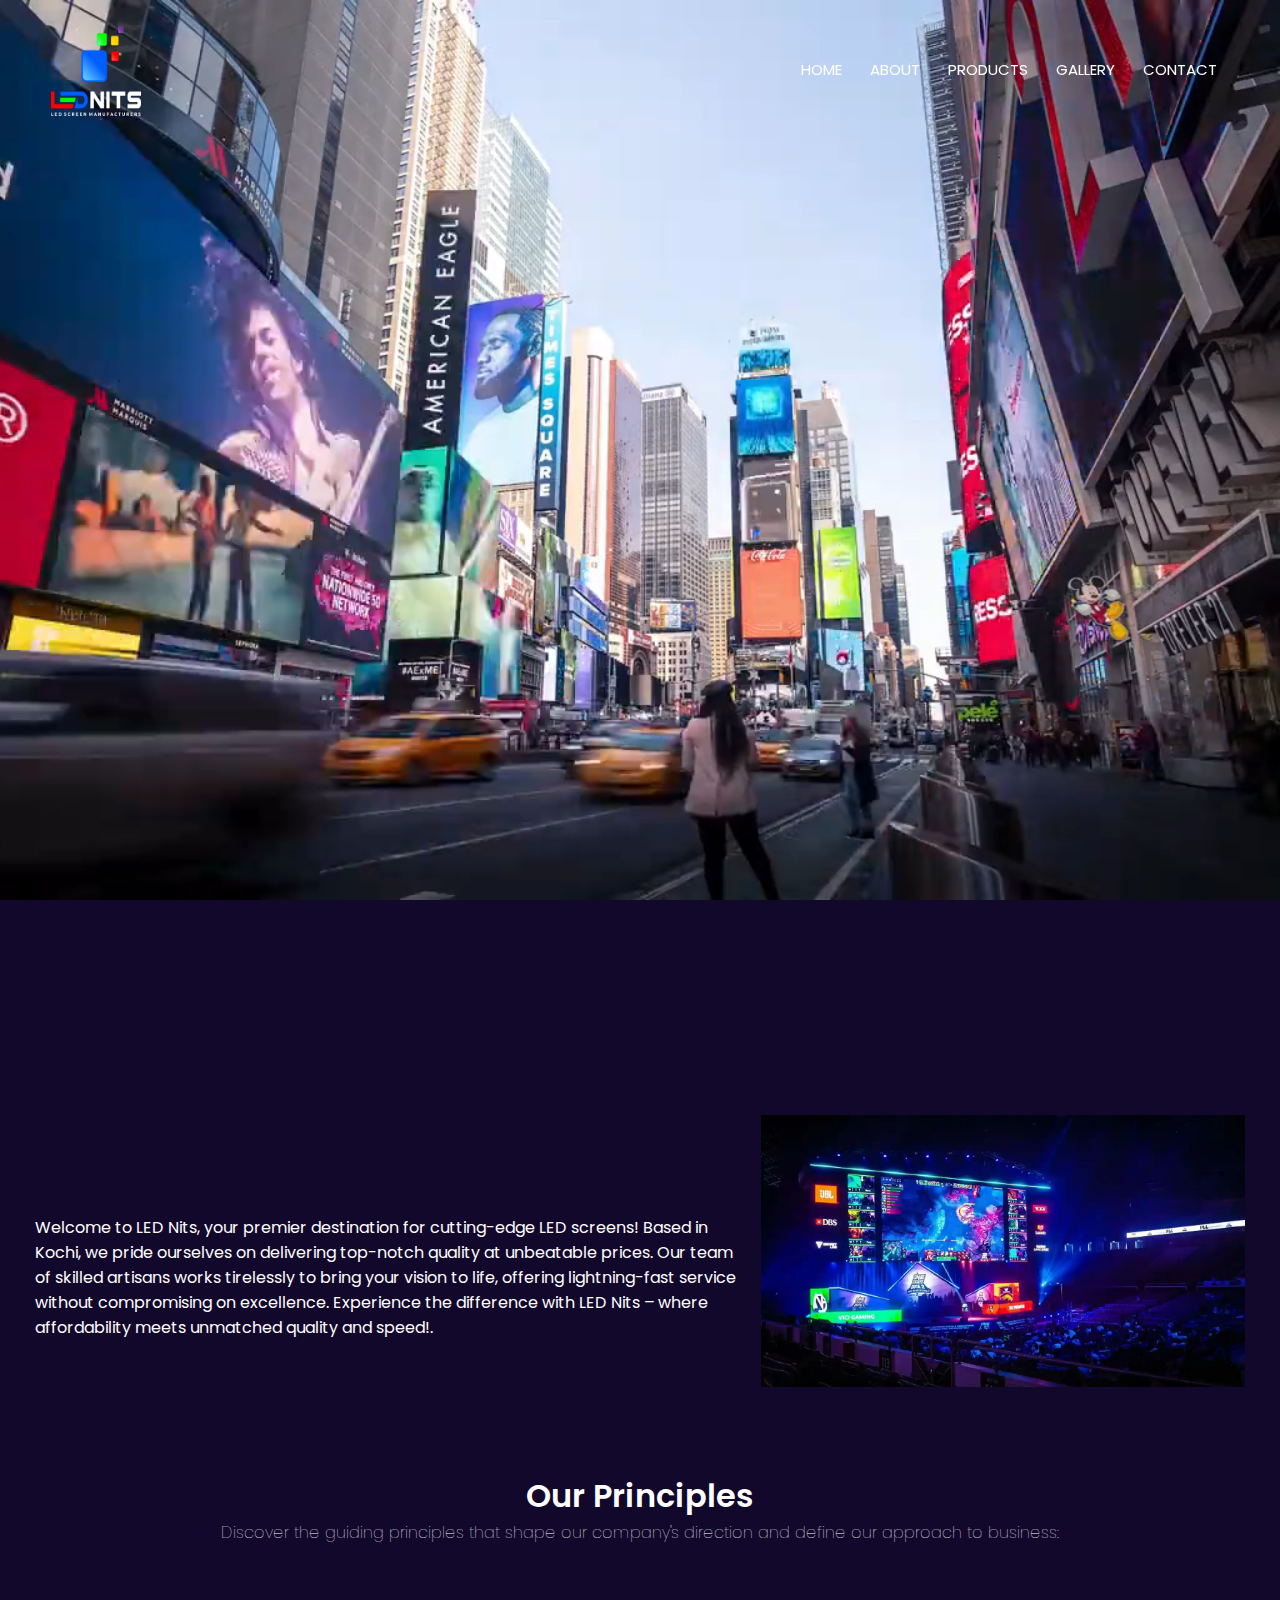
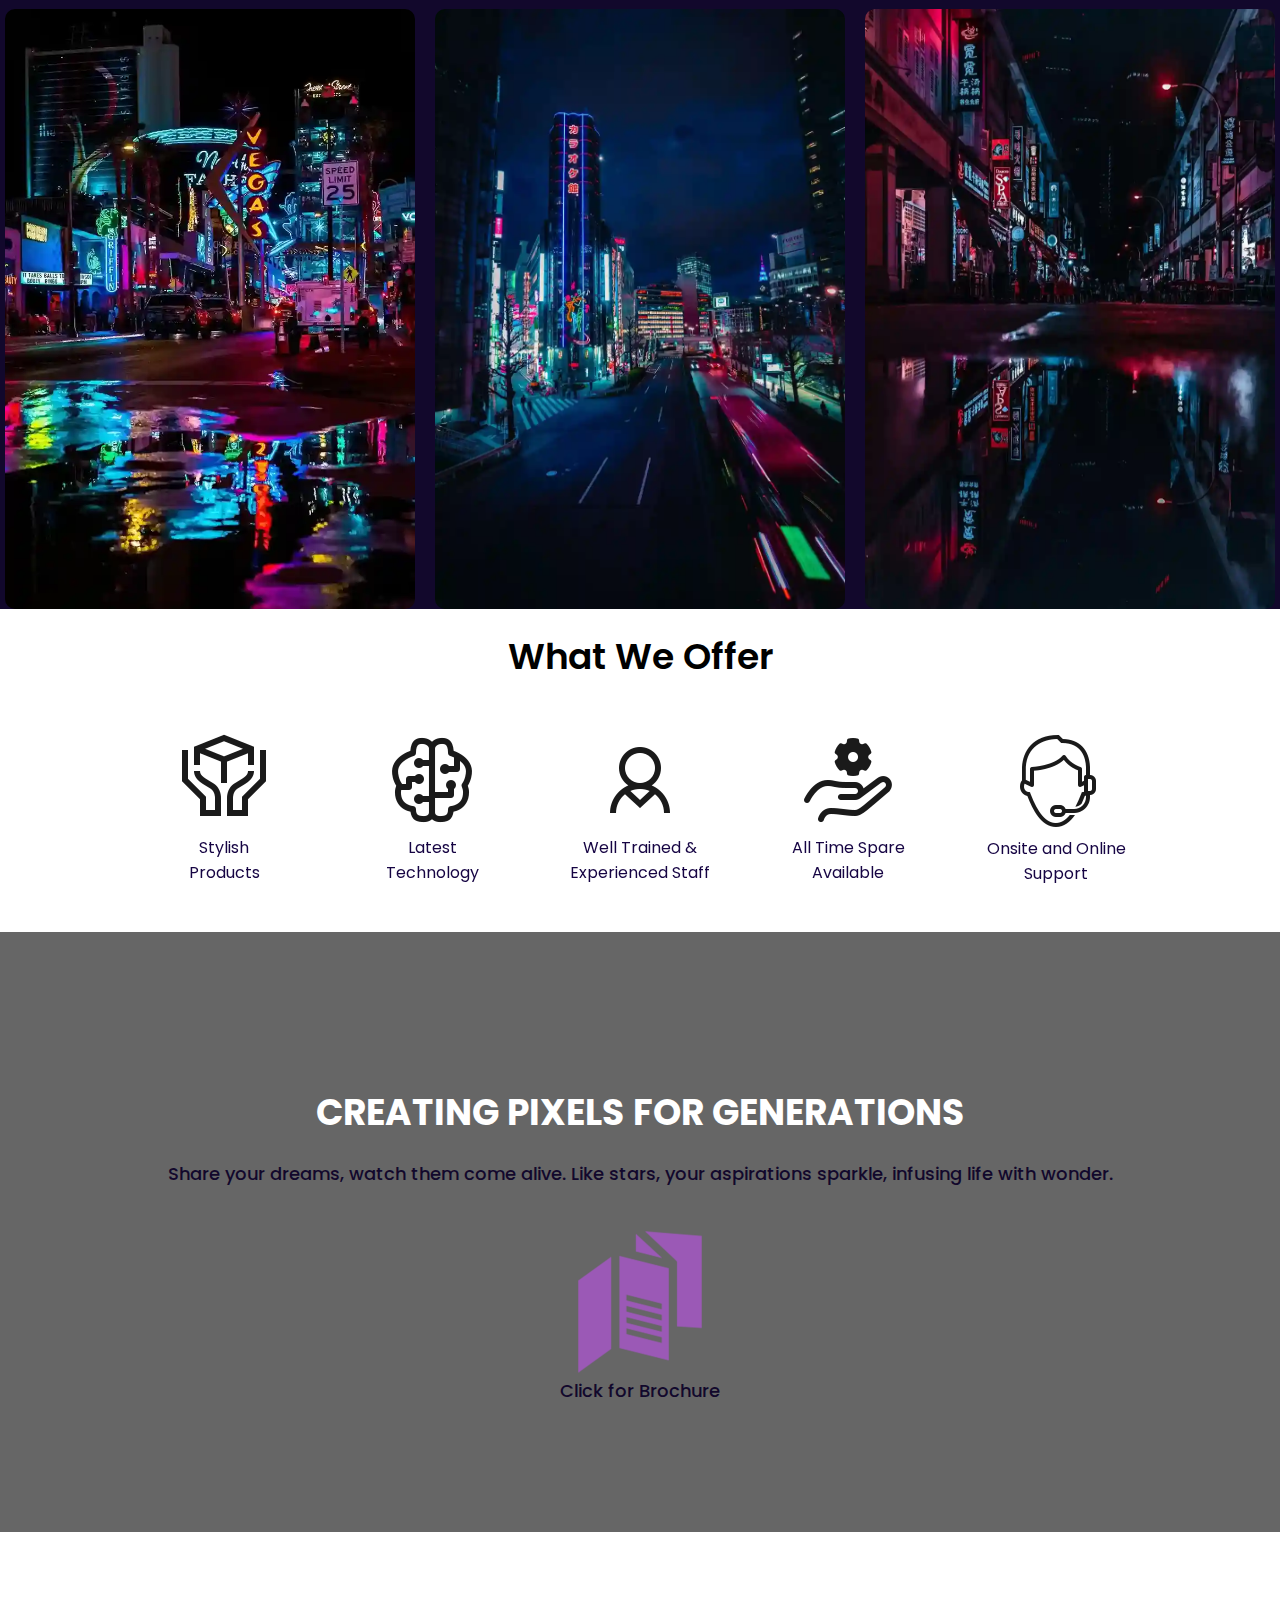
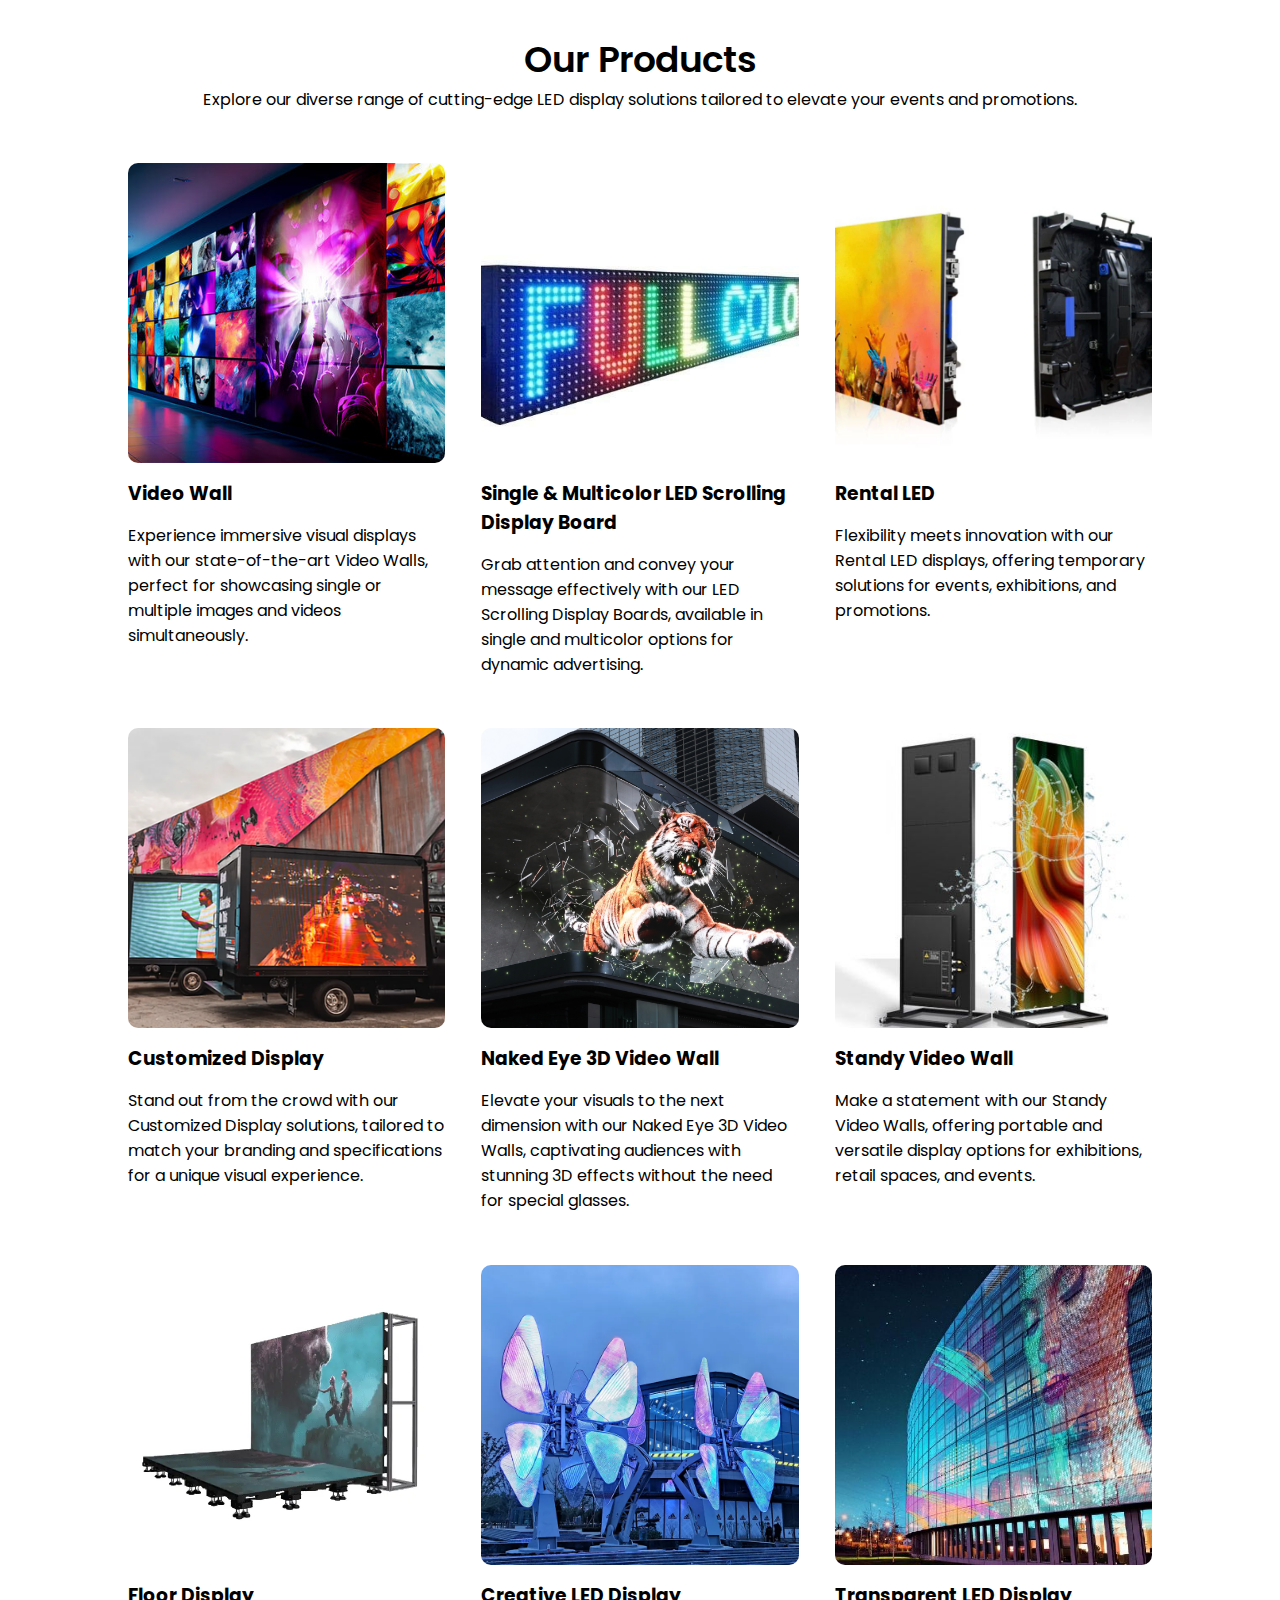
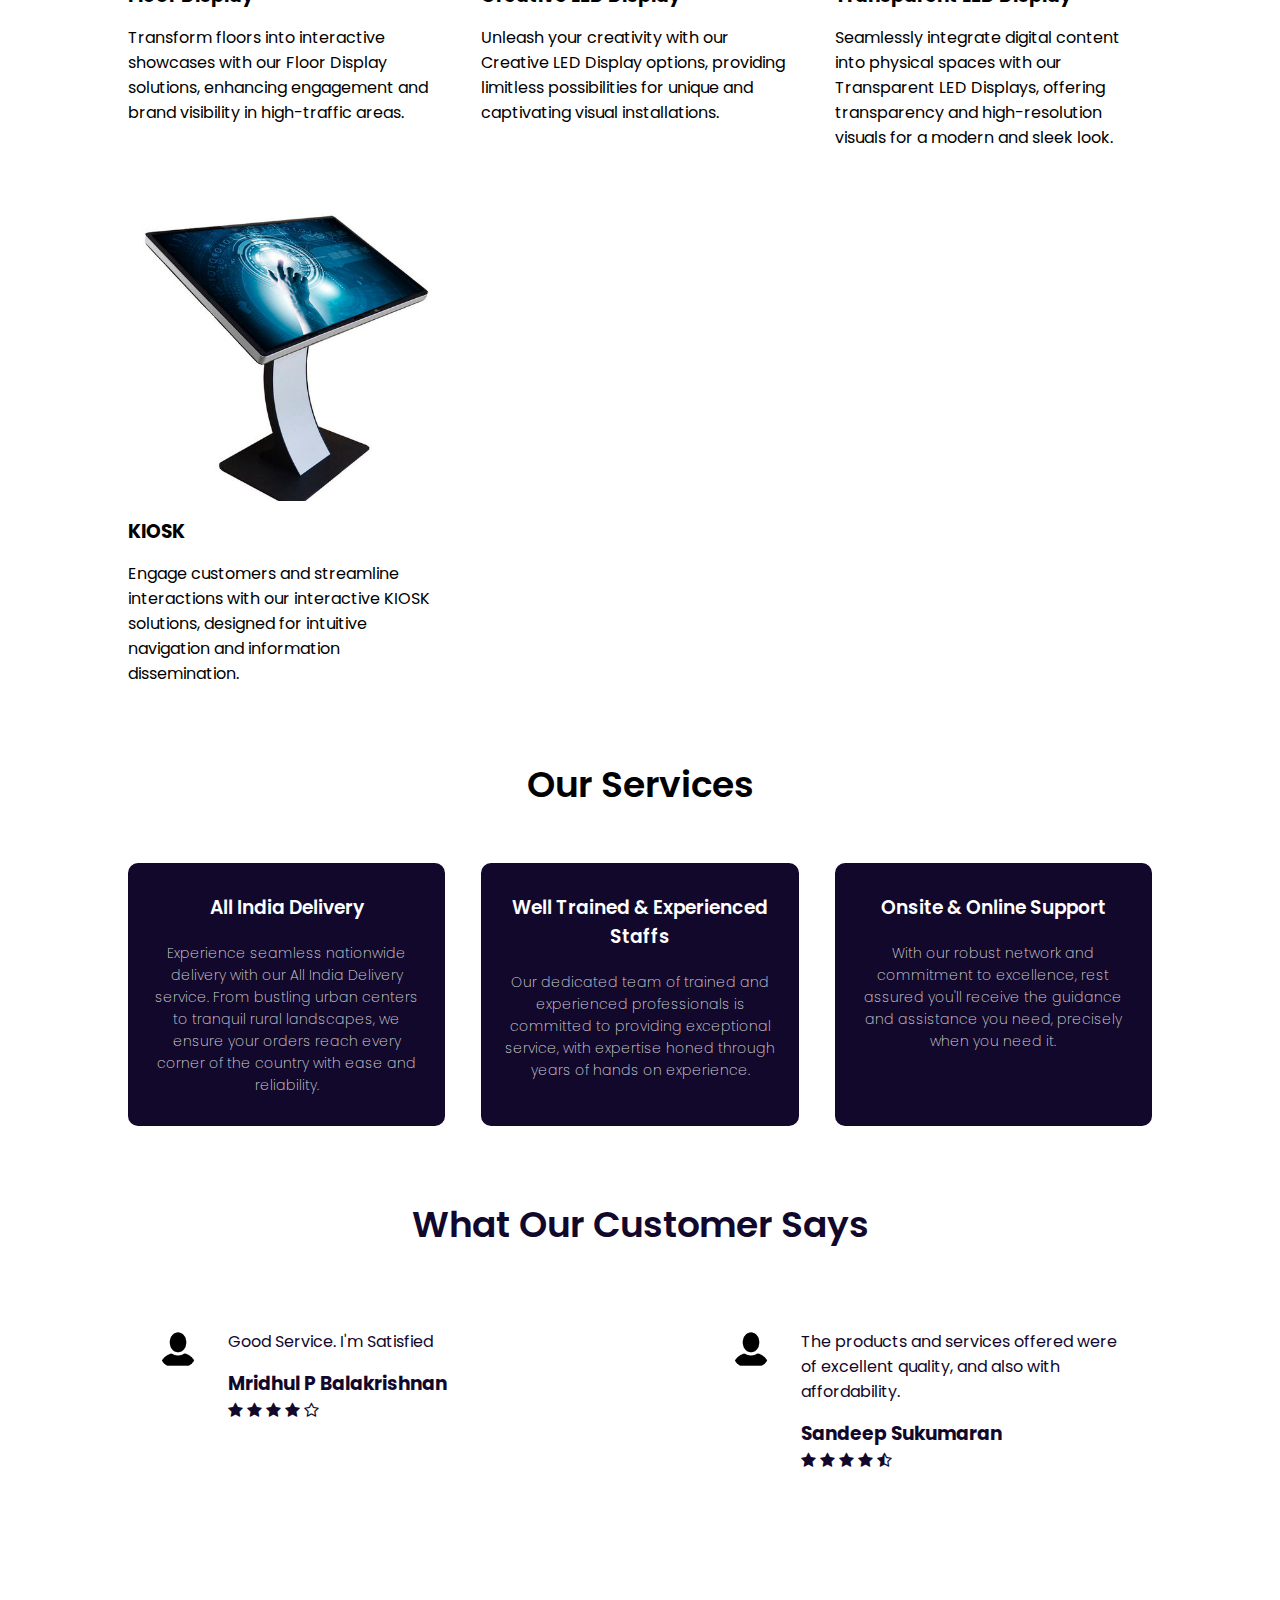
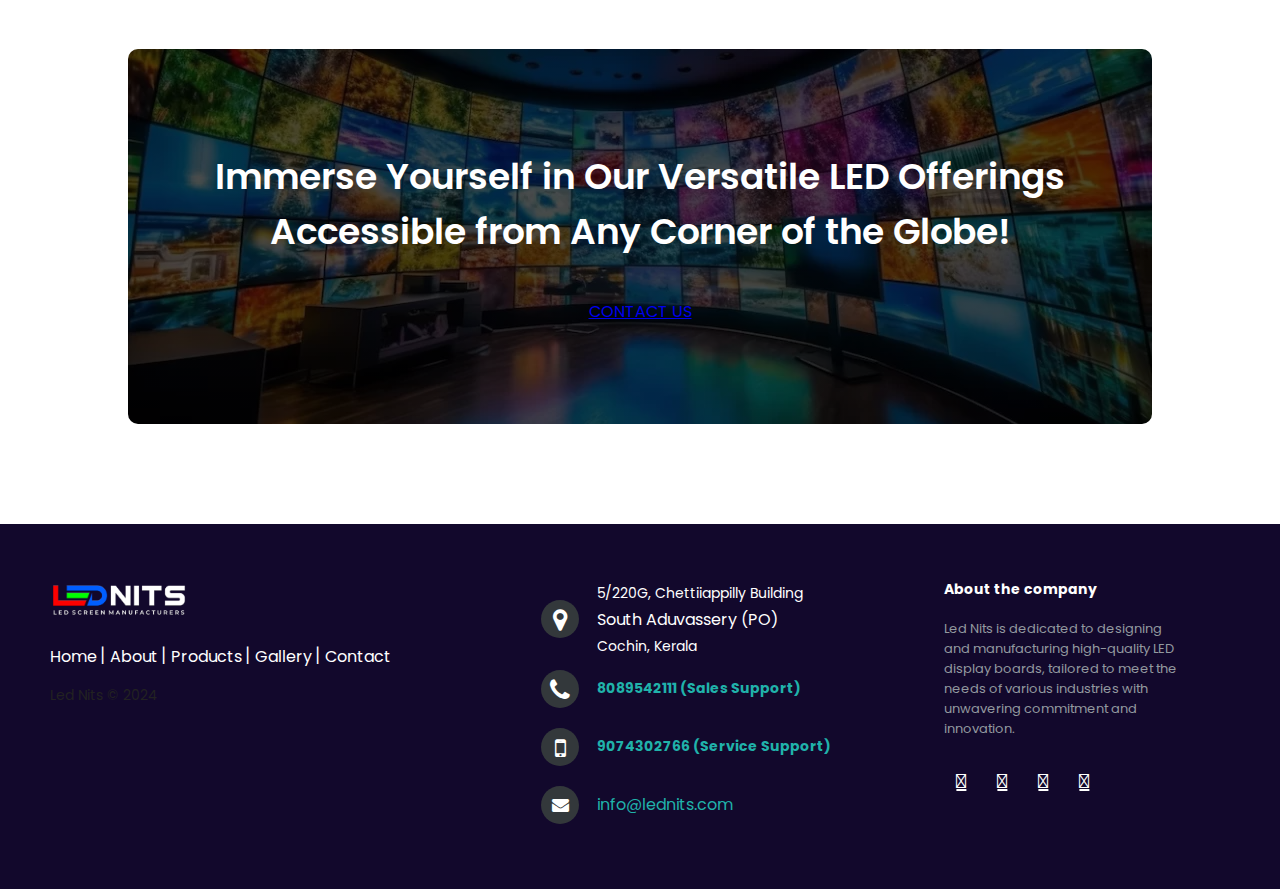
<file: index.html>
<html>
<head>
<meta name="viewport" content="width=device-width, initial-scale=1.0">
<title>Led Nits - Led Screen Manufacturers</title>
<link rel="apple-touch-icon" sizes="180x180" href="/apple-touch-icon.png">
<link rel="icon" type="image/png" sizes="32x32" href="/favicon-32x32.png">
<link rel="icon" type="image/png" sizes="16x16" href="/favicon-16x16.png">
<link rel="manifest" href="/site.webmanifest">
<link rel="stylesheet" href="style.css">
<link href="https://fonts.googleapis.com/css?family=Poppins:100,200,300,400,600,700&display=swap" rel="stylesheet">
<link rel="stylesheet" href="https://stackpath.bootstrapcdn.com/font-awesome/4.7.0/css/font-awesome.min.css"> 
<link rel="stylesheet" href="https://cdnjs.cloudflare.com/ajax/libs/font-awesome/5.15.3/css/all.min.css" integrity="sha512-iBBXm8fW90+nuLcSKlbmrPcLa0OT92xO1BIsZ+ywDWZCvqsWgccV3gFoRBv0z+8dLJgyAHIhR35VZc2oM/gI1w==" crossorigin="anonymous" referrerpolicy="no-referrer" />
</head>

<body>

    <a href='#' class="stt" title="scroll to top"></a>

    <div class="whatsapp-btn-container">
        <a class="whatsapp-btn" href="https://wa.me/918089542111"><i class="fab fa-whatsapp"></i></a>
        <span>Contact Us</span>
    </div>

    <section class="header">
        <video autoplay muted loop class="video-bg">
            <source src="video/Leddisplay.mp4" type="video/mp4">
            Your browser does not support the video tag.
        </video>
    
        <nav>
            <a href="index.html"><img src="images/lednits-logo.png"></a>
            <div class="nav-links" id="navLinks">  
                <i class="fa fa-close" onclick="hideMenu()"></i>
                <ul>
                    <li><a href="index.html">HOME</a></li>
                    <li><a href="about.html">ABOUT</a></li>
                    <li><a href="product.html">PRODUCTS</a></li>
                    <li><a href="blog.html">GALLERY</a></li>
                    <li><a href="contact.html">CONTACT</a></li>
                </ul>
            </div>
            <i class="fa fa-bars" onclick="showMenu()"></i>
        </nav>
    </section>    

    <div class="container-lednits">
        <div class="box-lednits">
            <div class="title-lednits">
                <span class="block-lednits"></span>
                <h1>Led Nits<span></span></h1>
            </div>
            <div class="des-lednits">
                <div class="block-lednits"></div>
                <p>LED SCREEN MANUFACTURERS</p>
            </div>
        </div>
    </div>
    
    <section class="container-section">
        <div class="content">
            <div class="text">
                <p>Welcome to LED Nits, your premier destination for cutting-edge LED screens! Based in Kochi, we pride ourselves on delivering top-notch quality at unbeatable prices. Our team of skilled artisans works tirelessly to bring your vision to life, offering lightning-fast service without compromising on excellence. Experience the difference with LED Nits – where affordability meets unmatched quality and speed!.</p>
            </div>
            <div class="image">
                <img src="images/ledstagescreen_1_11zon.webp" alt="Led Nits">
            </div>
        </div>
    </section>
    

<!---------- Principles ---------->

    <section class="principles">
        <h1 class="reveal-text">Our Principles</h1>
        <p>Discover the guiding principles that shape our company's direction and define our approach to business:</p>
            <div class="row">
                <div class="principles-col">
                    <img src="images/principle3_4_11zon.webp">
                    <div class="layer">
                        <h3>Mission</h3>
                        <p>Our mission is to deliver innovative LED display solutions that exceed customer expectations, empower creativity, and elevate experiences.</p>
                    </div>
                </div>
                <div class="principles-col">
                    <img src="images/principle1_2_11zon.webp">
                    <div class="layer">
                        <h3>Vision</h3>
                        <p>Our vision is to become the leading provider of cutting-edge LED display technology, inspiring awe and transforming spaces worldwide.</p>
                    </div>
                </div>
                <div class="principles-col">
                    <img src="images/principle2_3_11zon.webp">
                    <div class="layer">
                        <h3>Values</h3>
                        <p>At LED NITS, we uphold core values of excellence, integrity, collaboration, and sustainability. These values guide our actions and decisions, driving us to deliver exceptional quality, build trusted relationships, and contribute positively to our community. </p>
                    </div>
                </div>
            </div>
    </section>
    
<!---------- What we offer ----------->
    
    <section class="offerings">
        <h1>What We Offer</h1>
        <div id="all-offerings">
            <div class="offerings-box he">
                <img class="symbol" src="images/icons8-product-96.png">
                <span class="name">Stylish <br> Products</p>
            </div>
            <div class="offerings-box he">
              <img class="symbol" src="images/icons8-artificial-intelligence-96.png">
              <span class="name">Latest <br> Technology</p>
            </div>
            <div class="offerings-box he">
              <img class="symbol" src="images/icons8-person-96.png">
              <span class="name">Well Trained & Experienced Staff</p>
            </div>
            <div class="offerings-box he">
              <img class="symbol" src="images/icons8-service-96.png">
              <span class="name">All Time Spare Available</p>
            </div>
            <div class="offerings-box he">
              <img class="symbol" src="images/icons8-online-support-100.png">
              <span class="name">Onsite and Online Support </p>
            </div>
        </div>
    </section>

<!---------- Dream ---------->
    <div class="dream-section">
        <div class="row">
            <div class="col s12 m8 l6">
                <h2>CREATING PIXELS FOR GENERATIONS</h2>
                <p>Share your dreams, watch them come alive. Like stars, your aspirations sparkle, infusing life with wonder.</p>
                <div class="download-icon">
                    <a href="LedNits Led Screen Manufacturers.pdf" download>
                        <img src="images/pngegg.png" alt="Download PDF">
                    </a>
                </div>
                <p>Click for Brochure</p>
            </div>
        </div>
    </div> 
<!---------- Products ---------->
    
    <section class="pro">
        <h1>Our Products</h1>
        <p>Explore our diverse range of cutting-edge LED display solutions tailored to elevate your events and promotions.</p>
            <div class="row">
                <div class="pro-col">
                    <img src="images/videowall-lednits.jpg">
                    <h3>Video Wall</h3>
                    <p>Experience immersive visual displays with our state-of-the-art Video Walls, perfect for showcasing single or multiple images and videos simultaneously.</p>
                </div>
                <div class="pro-col">
                    <img src="images/led-scrolling-display-board.jpg">
                    <h3>Single & Multicolor LED Scrolling Display Board</h3>
                    <p>Grab attention and convey your message effectively with our LED Scrolling Display Boards, available in single and multicolor options for dynamic advertising.</p>
                </div>
                <div class="pro-col">
                    <img src="images/rental-lednits.webp">
                    <h3>Rental LED</h3>
                    <p>Flexibility meets innovation with our Rental LED displays, offering temporary solutions for events, exhibitions, and promotions.</p>
                </div>
                <div class="pro-col">
                    <img src="images/trucks-lednits.webp">
                    <h3>Customized Display</h3>
                    <p>Stand out from the crowd with our Customized Display solutions, tailored to match your branding and specifications for a unique visual experience.</p>
                </div>
                <div class="pro-col">
                    <img src="images/3dwall-lednits.png">
                    <h3>Naked Eye 3D Video Wall</h3>
                    <p>Elevate your visuals to the next dimension with our Naked Eye 3D Video Walls, captivating audiences with stunning 3D effects without the need for special glasses.</p>
                </div>
                <div class="pro-col">
                    <img src="images/standy-lednits.jpg">
                    <h3>Standy Video Wall</h3>
                    <p>Make a statement with our Standy Video Walls, offering portable and versatile display options for exhibitions, retail spaces, and events.</p>
                </div>
                <div class="pro-col">
                    <img src="images/floor-lednits.webp">
                    <h3>Floor Display</h3>
                    <p>Transform floors into interactive showcases with our Floor Display solutions, enhancing engagement and brand visibility in high-traffic areas.</p>
                </div>
                <div class="pro-col">
                    <img src="images/creative-butterfly-lednits.webp">
                    <h3>Creative LED Display</h3>
                    <p>Unleash your creativity with our Creative LED Display options, providing limitless possibilities for unique and captivating visual installations.</p>
                </div>
                <div class="pro-col">
                    <img src="images/transparent-lednits.jpeg">
                    <h3>Transparent LED Display</h3>
                    <p>Seamlessly integrate digital content into physical spaces with our Transparent LED Displays, offering transparency and high-resolution visuals for a modern and sleek look.</p>
                </div>
                <div class="pro-col">
                    <img src="images/kiosk-lednits.jpg">
                    <h3>KIOSK</h3>
                    <p>Engage customers and streamline interactions with our interactive KIOSK solutions, designed for intuitive navigation and information dissemination.</p>
                </div>
            </div>
    </section>

<!---------- What we offer ---------->

    <section class="offer">
        <h1>Our Services</h1>
        <div class="row">
            <div class="offer-col">
                <h3>All India Delivery</h3>
                <p>Experience seamless nationwide delivery with our All India Delivery service. From bustling urban centers to tranquil rural landscapes, we ensure your orders reach every corner of the country with ease and reliability.</p>
            </div>
            <div class="offer-col">
                <h3>Well Trained & Experienced Staffs</h3>
                <p>Our dedicated team of trained and experienced professionals is committed to providing exceptional service, with expertise honed through years of hands on experience.</p>
            </div>
            <div class="offer-col">
                <h3>Onsite & Online Support</h3>
                <p>With our robust network and commitment to excellence, rest assured you'll receive the guidance and assistance you need, precisely when you need it.</p>
            </div>
        </div>
    </section>

<!---------- testimonials ---------->
    
    <section class="testimonials">
        <h1>What Our Customer Says</h1>
            <div class="row">
                <div class="testimonial-col">
                    <img src="images/customer.png">
                    <div> 
                        <p>Good Service. I'm Satisfied</p>
                        <h3>Mridhul P Balakrishnan</h3>
                        <i class="fa fa-star"></i>
                        <i class="fa fa-star"></i>
                        <i class="fa fa-star"></i>
                        <i class="fa fa-star"></i>
                        <i class="fa fa-star-o"></i>
                    </div>
                </div>
                <div class="testimonial-col">
                    <img src="images/customer.png">
                    <div>
                        <p>The products and services offered were of excellent quality, and also with affordability.</p>
                        <h3>Sandeep Sukumaran</h3>
                        <i class="fa fa-star"></i>
                        <i class="fa fa-star"></i>
                        <i class="fa fa-star"></i>
                        <i class="fa fa-star"></i>
                        <i class="fa fa-star-half-o"></i>
                    </div>
                </div>
            </div>
    </section>
    
<!------ Call To Action ------>

<section class="cta">
       <h1>Immerse Yourself in Our Versatile LED Offerings<br>Accessible from Any Corner of the Globe!</h1>
        <a href="contact.html" class="hero-btn">CONTACT US</a>
</section>    
 
<!-------- footer ---------->  

<footer class="footer-distributed">

      <div class="footer-left">

        <!-- <h3>Led<span>Nits</span></h3> -->
        <img src="images/lednits-logo-footer.png" alt="Led Nits Logo">

        <p class="footer-links">
          <a href="#" class="link-1">Home</a>
          
          <a href="about.html">About</a>
        
          <a href="product.html">Products</a>
          
          <a href="blog.html">Gallery</a>
          
          <a href="contact.html">Contact</a>
        </p>

        <p class="footer-company-name">Led Nits © 2024</p>
      </div>

      <div class="footer-center">

        <div>
          <i class="fa fa-map-marker"></i>
          <p id="address"><span>5/220G, Chettiiappilly Building</span> South Aduvassery (PO)<span>Cochin, Kerala</span></p>
        </div>

        <div>
            <i class="fa fa-phone"></i>
            <a href="tel:+91 8089542111">8089542111 (Sales Support)</a>
          </div>
          <div>
            <i class="fa fa-mobile"></i>
            <a href="tel:+91 9074302766">9074302766 (Service Support)</a>
          </div>

        <div>
          <i class="fa fa-envelope"></i>
          <p><a href="mailto:info@lednits.com">info@lednits.com</a></p>
        </div>

      </div>

      <div class="footer-right">

        <p class="footer-company-about">
          <span>About the company</span>
          Led Nits is dedicated to designing and manufacturing high-quality LED display boards, tailored to meet the needs of various industries with unwavering commitment and innovation.
        </p>

        <div class="footer-icons">

          <a href="#"><i class="fab fa-facebook"></i></a>
          <a href="https://www.instagram.com/led_nits_?igsh=MW1kczVpdHB0bWxu" target="_blank"><i class="fab fa-instagram"></i></a>
          <a href="https://youtube.com/@Lednits?si=0FXkAQJYUTrZeLG0" target="_blank"><i class="fab fa-youtube"></i></a>
          <a href="#"><i class="fab fa-linkedin"></i></a>

        </div>

      </div>

    </footer>
  
  
<!----JavaScript for toggle menu---->
<script>
    var navLinks = document.getElementById("navLinks");

    function showMenu() {
        navLinks.style.right = "0";
    }

    function hideMenu() {
        navLinks.style.right = "-200px";
    }
    let sttBtn = document.querySelector('.stt');

    // Hide the scroll-to-top button initially
    sttBtn.style.display = 'none';
    
    // Show or hide the scroll-to-top button based on the scroll position
    window.addEventListener('scroll', function () {
        if (document.body.scrollTop > 20 || document.documentElement.scrollTop > 20) {
            sttBtn.style.display = 'block';
        } else {
            sttBtn.style.display = 'none';
        }
    });
    document.getElementById("address").addEventListener("click", function() {
  window.location.href = "https://maps.app.goo.gl/4TmtWxQeUPG75BDH6";
});
</script> 
    
</body>
</html>
</file>
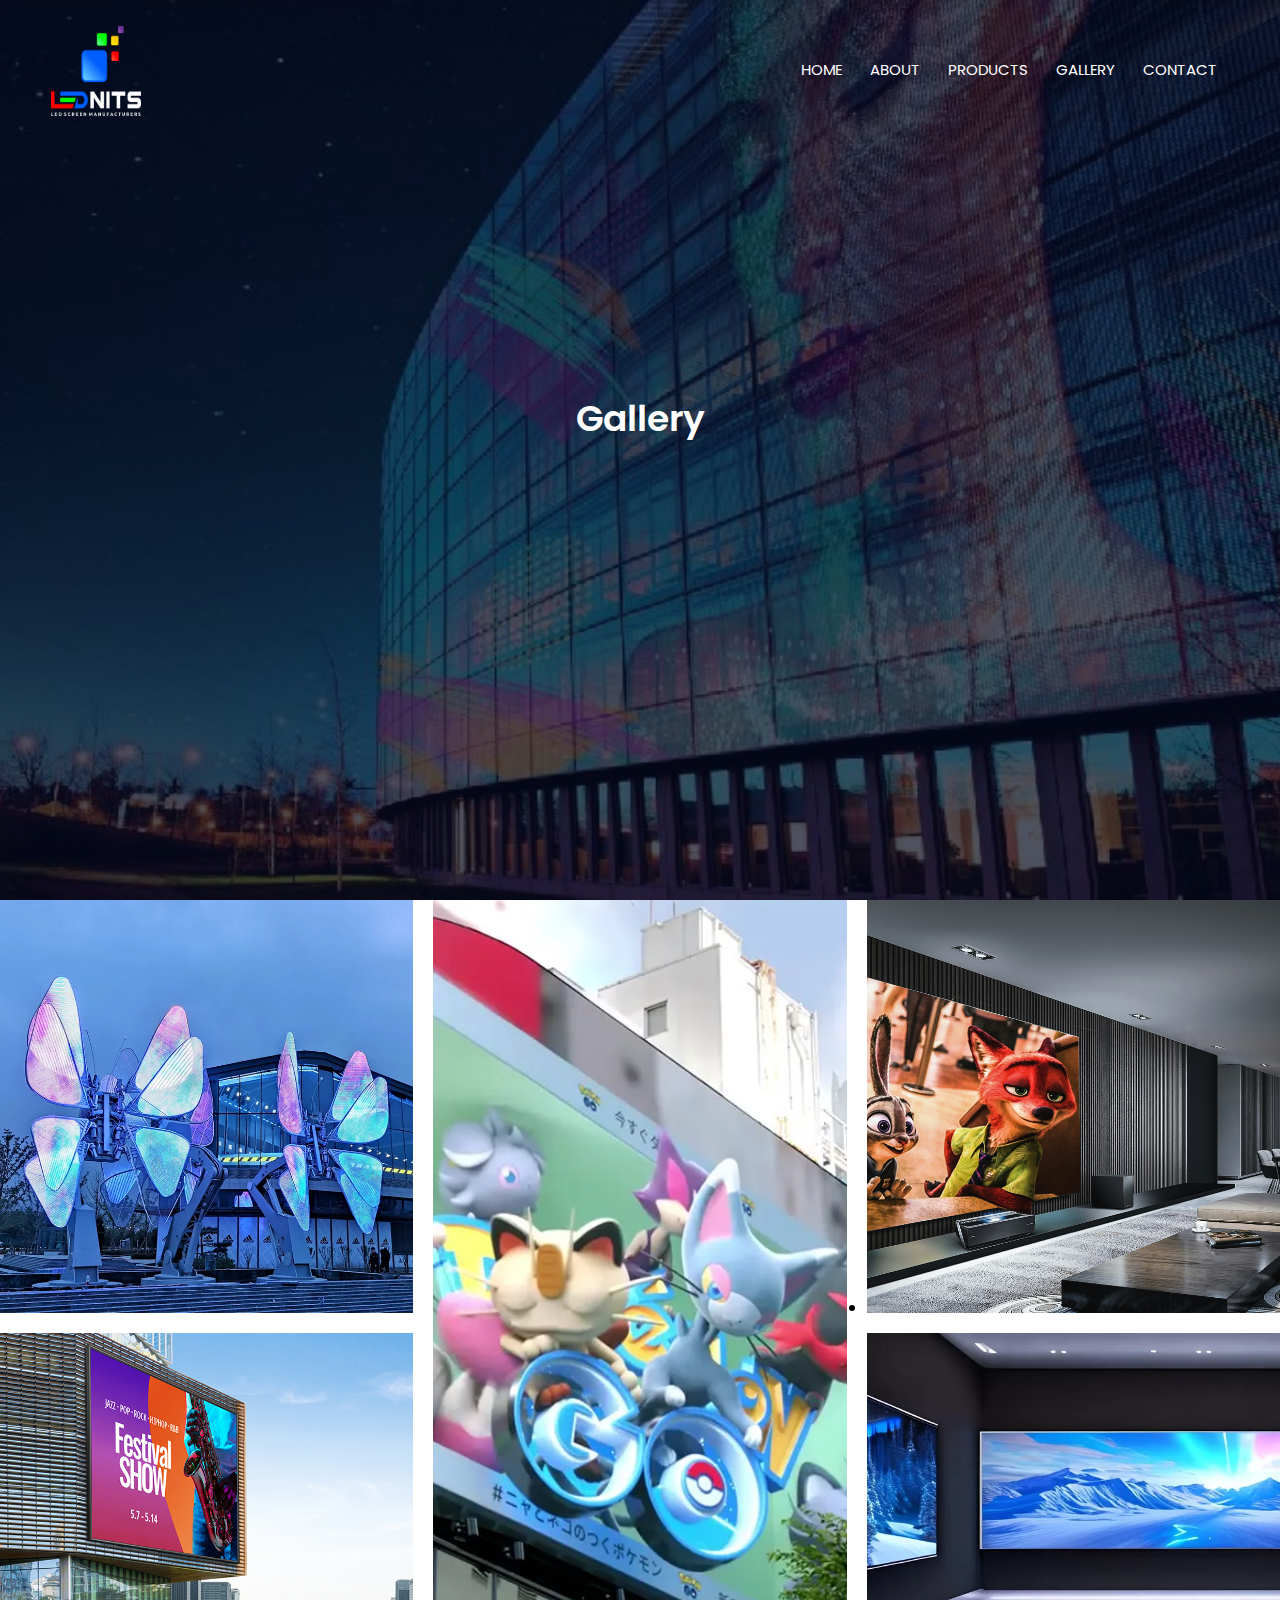
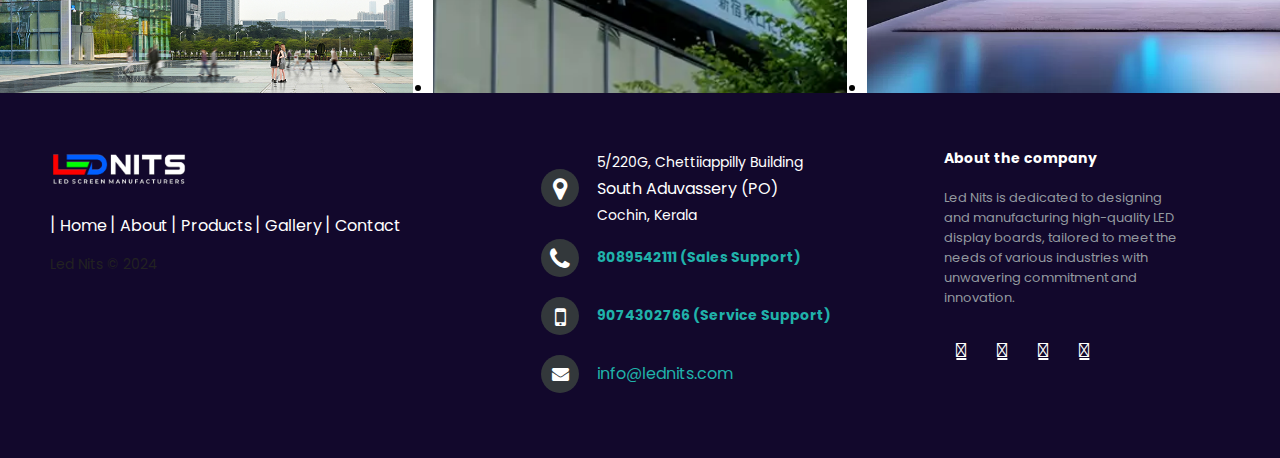
<file: blog.html>
<html>
<head>
<meta name="viewport" content="width=device-width, initial-scale=1.0">
<title>Led Nits - Led Screen Manufacturers</title>
<link rel="stylesheet" href="style.css">
<link href="https://fonts.googleapis.com/css?family=Poppins:100,200,300,400,600,700&display=swap" rel="stylesheet">
<link rel="stylesheet" href="https://stackpath.bootstrapcdn.com/font-awesome/4.7.0/css/font-awesome.min.css"> 
<link rel="stylesheet" href="https://cdnjs.cloudflare.com/ajax/libs/font-awesome/5.15.3/css/all.min.css" integrity="sha512-iBBXm8fW90+nuLcSKlbmrPcLa0OT92xO1BIsZ+ywDWZCvqsWgccV3gFoRBv0z+8dLJgyAHIhR35VZc2oM/gI1w==" crossorigin="anonymous" referrerpolicy="no-referrer" />
</head>
<body>
  <a href='#' class="stt" title="scroll to top"></a>
    <div class="whatsapp-btn-container">
      <a class="whatsapp-btn" href="https://wa.me/918089542111"><i class="fab fa-whatsapp"></i></a>
      <span>Contact Us</span>
  </div>

    <section class="sub-header-gallery">
        <nav>
            <a href="index.html"><img src="images/lednits-logo.png"></a>
            <div class="nav-links" id="navLinks">  
                <i class="fa fa-close" onclick="hideMenu()"></i>
                <ul>
                    <li><a href="index.html">HOME</a></li>
                    <li><a href="about.html">ABOUT</a></li>
                    <li><a href="product.html">PRODUCTS</a></li>
                    <li><a href="blog.html">GALLERY</a></li>
                    <li><a href="contact.html">CONTACT</a></li>
                </ul>
            </div>
            <i class="fa fa-bars" onclick="showMenu()"></i>
        </nav>
            <h1>Gallery</h1>
    </section>
    
<!---------- Blog Page Content ---------->
    
<section class="gallery" id="gallery">
  <div class="container">

    <ul class="gallery-list">

      <li class="gallery-item">
        <figure class="gallery-image">
          <img src="images/creative-butterfly-lednits.webp" alt="Gallery image">
        </figure>
      </li>

      <li class="gallery-item">
        <figure class="gallery-image">
          <img src="images/chauhan-moniz-3A0bs74T8zc-unsplash.jpg" alt="Gallery image">
        </figure>
      </li>

      <li class="gallery-item">
        <figure class="gallery-image">
          <img src="images/gallery-image.webp" alt="Gallery image">
        </figure>
      </li>

      <li class="gallery-item">
        <figure class="gallery-image">
          <img src="images/gallery-image2.jpg" alt="Gallery image">
        </figure>
      </li>

      <li class="gallery-item">
        <figure class="gallery-image">
          <img src="images/gallery-img.webp" alt="Gallery image">
        </figure>
      </li>

    </ul>

  </div>
</section>    
<!-------- footer ---------->

<footer class="footer-distributed">

    <div class="footer-left">

      <!-- <h3>Led<span>Nits</span></h3> -->
      <img src="images/lednits-logo-footer.png" alt="Led Nits Logo">

      <p class="footer-links">
        <a href="index.html">Home</a>
        
        <a href="about.html">About</a>
      
        <a href="product.html">Products</a>
      
        <a href="#" class="link-4">Gallery</a>
        
        <a href="contact.html">Contact</a>
      </p>

      <p class="footer-company-name">Led Nits © 2024</p>
    </div>

    <div class="footer-center">

      <div>
        <i class="fa fa-map-marker"></i>
        <p id="address"><span>5/220G, Chettiiappilly Building</span> South Aduvassery (PO)<span>Cochin, Kerala</span></p>
      </div>

      <div>
          <i class="fa fa-phone"></i>
          <a href="tel:+91 8089542111">8089542111 (Sales Support)</a>
        </div>
        <div>
          <i class="fa fa-mobile"></i>
          <a href="tel:+91 9074302766">9074302766 (Service Support)</a>
        </div>

      <div>
        <i class="fa fa-envelope"></i>
        <p><a href="mailto:info@lednits.com">info@lednits.com</a></p>
      </div>

    </div>

    <div class="footer-right">

      <p class="footer-company-about">
        <span>About the company</span>
        Led Nits is dedicated to designing and manufacturing high-quality LED display boards, tailored to meet the needs of various industries with unwavering commitment and innovation.
      </p>

      <div class="footer-icons">

        <a href="#"><i class="fab fa-facebook"></i></a>
        <a href="https://www.instagram.com/led_nits_?igsh=MW1kczVpdHB0bWxu" target="_blank"><i class="fab fa-instagram"></i></a>
          <a href="https://youtube.com/@Lednits?si=0FXkAQJYUTrZeLG0" target="_blank"><i class="fab fa-youtube"></i></a>
          <a href="#"><i class="fab fa-linkedin"></i></a>

      </div>

    </div>

  </footer> 
  
  
<!----JavaScript for toggle menu---->
<script>
    var navLinks = document.getElementById("navLinks");

    function showMenu() {
        navLinks.style.right = "0";
    }

    function hideMenu() {
        navLinks.style.right = "-200px";
    }
    let sttBtn = document.querySelector('.stt');

    // Hide the scroll-to-top button initially
    sttBtn.style.display = 'none';
    
    // Show or hide the scroll-to-top button based on the scroll position
    window.addEventListener('scroll', function () {
        if (document.body.scrollTop > 20 || document.documentElement.scrollTop > 20) {
            sttBtn.style.display = 'block';
        } else {
            sttBtn.style.display = 'none';
        }
    });
    document.getElementById("address").addEventListener("click", function() {
  window.location.href = "https://maps.app.goo.gl/4TmtWxQeUPG75BDH6";
});
</script> 
    
</body>
</html>
</file>
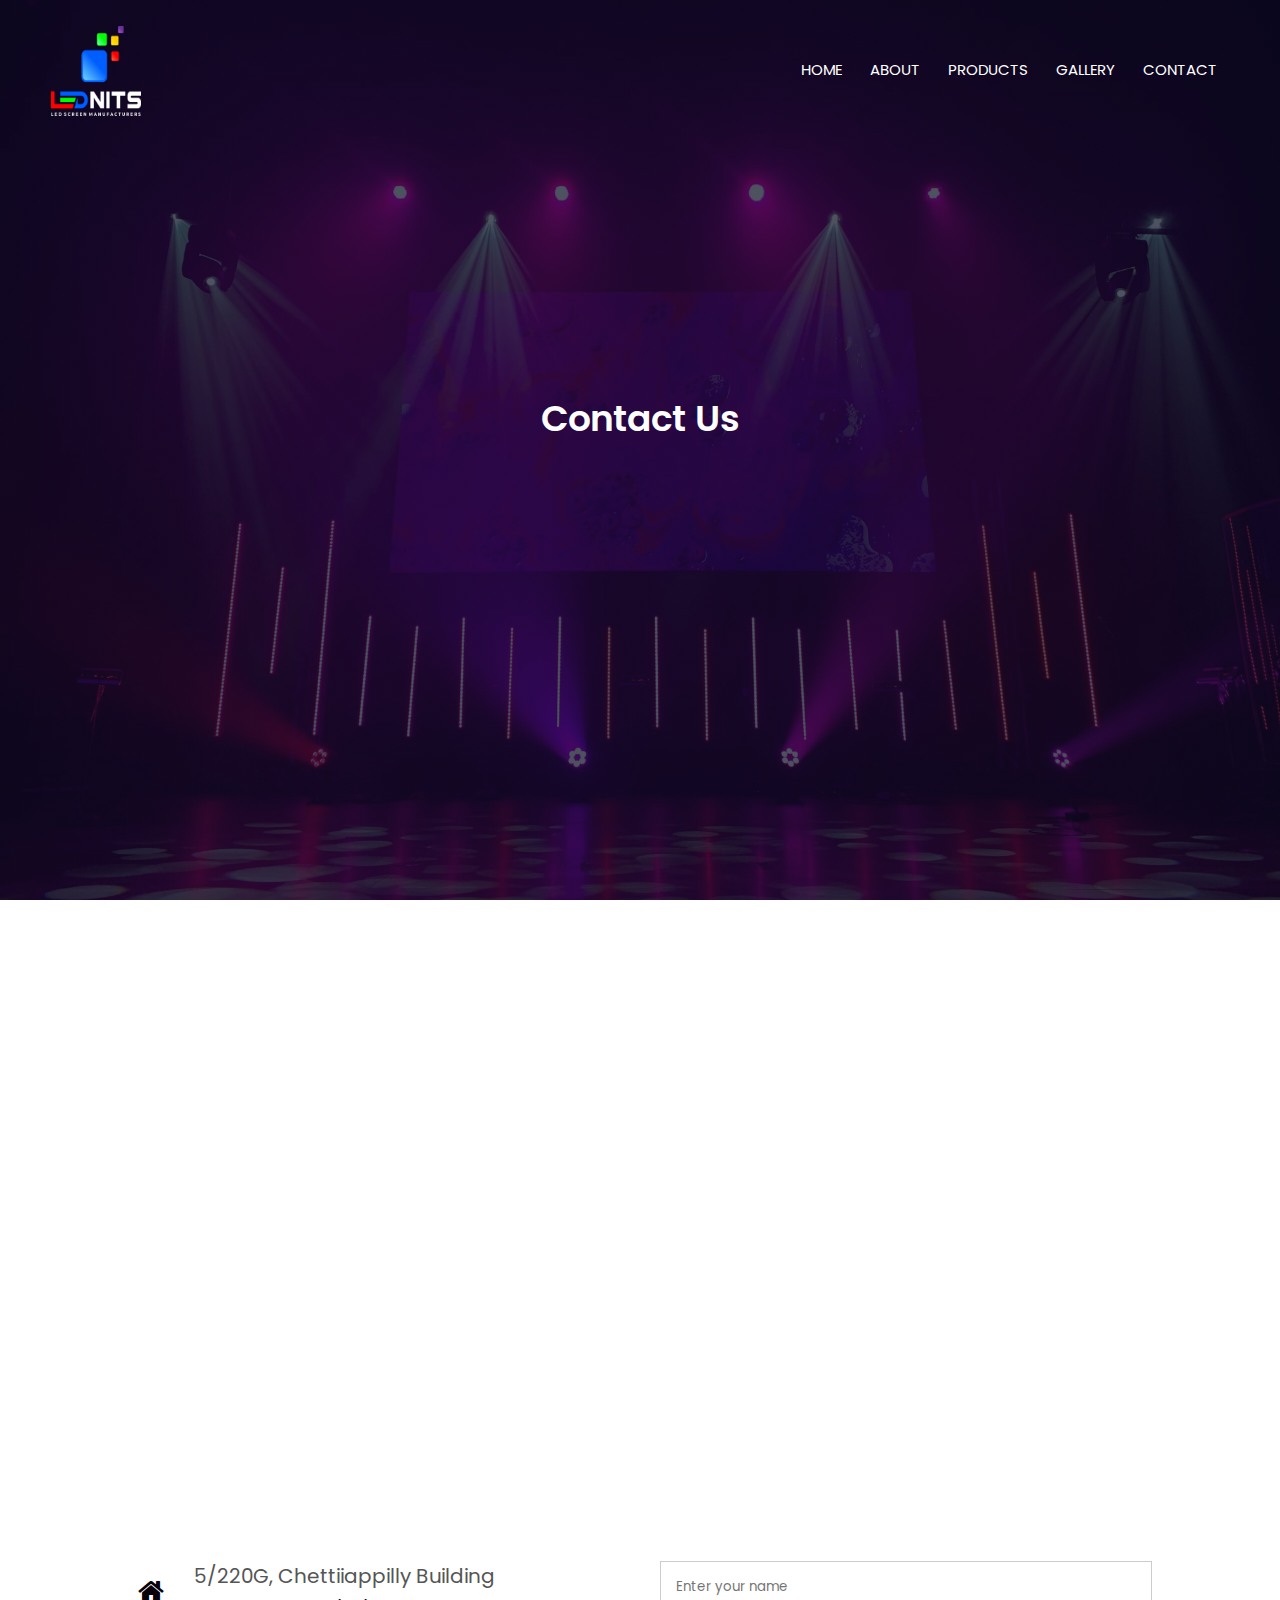
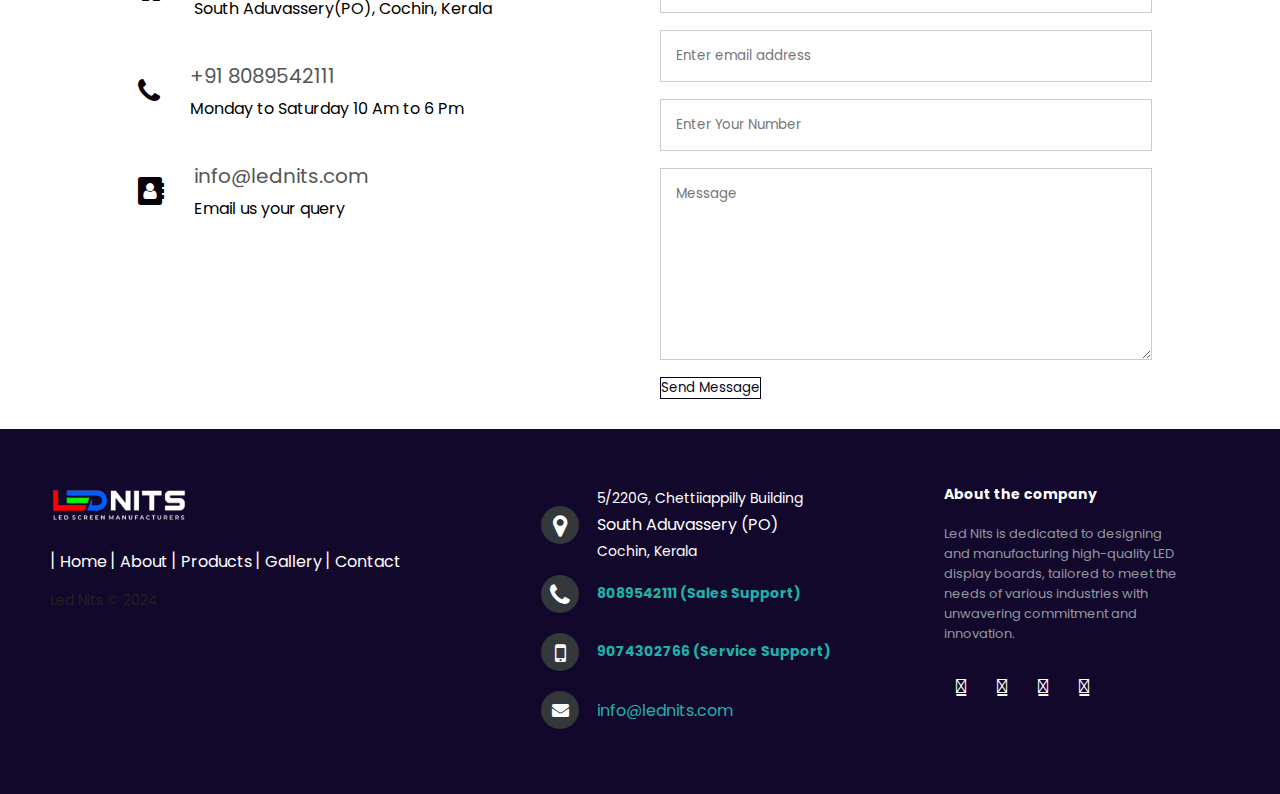
<file: contact.html>
<html>
<head>
<meta name="viewport" content="width=device-width, initial-scale=1.0">
<title>Led Nits - Led Screen Manufacturers</title>
<link rel="stylesheet" href="style.css">
<link href="https://fonts.googleapis.com/css?family=Poppins:100,200,300,400,600,700&display=swap" rel="stylesheet">
<link rel="stylesheet" href="https://stackpath.bootstrapcdn.com/font-awesome/4.7.0/css/font-awesome.min.css"> 
<link rel="stylesheet" href="https://cdnjs.cloudflare.com/ajax/libs/font-awesome/5.15.3/css/all.min.css" integrity="sha512-iBBXm8fW90+nuLcSKlbmrPcLa0OT92xO1BIsZ+ywDWZCvqsWgccV3gFoRBv0z+8dLJgyAHIhR35VZc2oM/gI1w==" crossorigin="anonymous" referrerpolicy="no-referrer" />
<script src="https://ajax.googleapis.com/ajax/libs/jquery/3.5.1/jquery.min.js"></script>
</head>
<body>
  <a href='#' class="stt" title="scroll to top"></a>
      <div class="whatsapp-btn-container">
        <a class="whatsapp-btn" href="https://wa.me/918089542111"><i class="fab fa-whatsapp"></i></a>
        <span>Contact Us</span>
    </div>
    <section class="sub-header-contact">
        <nav>
            <a href="index.html"><img src="images/lednits-logo.png"></a>
            <div class="nav-links" id="navLinks">  
                <i class="fa fa-close" onclick="hideMenu()"></i>
                <ul>
                    <li><a href="index.html">HOME</a></li>
                    <li><a href="about.html">ABOUT</a></li>
                    <li><a href="product.html">PRODUCTS</a></li>
                    <li><a href="blog.html">GALLERY</a></li>
                    <li><a href="contact.html">CONTACT</a></li>
                </ul>
            </div>
            <i class="fa fa-bars" onclick="showMenu()"></i>
        </nav>
            <h1>Contact Us</h1>
    </section>
    
    
<!------- Contact Us ------->

    
    <section class="location">
            <iframe src="https://www.google.com/maps/embed?pb=!1m17!1m12!1m3!1d2730.251212297482!2d76.32161342930416!3d10.156809164429456!2m3!1f0!2f0!3f0!3m2!1i1024!2i768!4f13.1!3m2!1m1!2zMTDCsDA5JzIxLjgiTiA3NsKwMTknMTguOSJF!5e0!3m2!1sen!2sin!4v1714196795254!5m2!1sen!2sin" width="600" height="450" style="border:0;" allowfullscreen="" loading="lazy" referrerpolicy="no-referrer-when-downgrade"></iframe>
          </section>
    
    <section class="contact-us">
            <div class="row">
                <div class="contact-col">
                    <div>
                        <i class="fa fa-home"></i>
                        <span>
                            <h5>5/220G, Chettiiappilly Building</h5>
                            <p>South Aduvassery(PO), Cochin, Kerala</p>
                        </span>
                    </div>
                    <div>
                        <i class="fa fa-phone"></i>
                        <span>
                            <h5><a href="tel:+918089542111">+91 8089542111</a></h5>
                            <p>Monday to Saturday 10 Am to 6 Pm</p>
                        </span>
                    </div>
                    <div>
                      <i class="fa fa-address-book"></i>
                        <span>
                          <h5><a href="mailto:info@lednits.com">info@lednits.com</a></h5>
                            <p>Email us your query</p>
                        </span>
                    </div>
                </div>
                <div class="contact-col">
                  <form id="contact-form" action="">
                      <input type="text" name="name" placeholder="Enter your name" required>
                      <input type="email" name="email" placeholder="Enter email address" required>
                      <input type="text" name="number" placeholder="Enter Your Number" required>
                      <textarea rows="8" name="message" placeholder="Message" required></textarea>
                      <button type="submit" class="hero-btn red-btn">Send Message</button>
                  </form> 
              </div>
    </section>
    
<!-------- footer ---------->

<footer class="footer-distributed">

    <div class="footer-left">

      <!-- <h3>Led<span>Nits</span></h3> -->
      <img src="images/lednits-logo-footer.png" alt="Led Nits Logo">

      <p class="footer-links">
        <a href="index.html">Home</a>
        
        <a href="about.html">About</a>
      
        <a href="product.html">Products</a>
      
        <a href="blog.html">Gallery</a>
        
        <a href="#" class="link-4">Contact</a>
      </p>

      <p class="footer-company-name">Led Nits © 2024</p>
    </div>

    <div class="footer-center">

      <div>
        <i class="fa fa-map-marker"></i>
        <p id="address"><span>5/220G, Chettiiappilly Building</span> South Aduvassery (PO)<span>Cochin, Kerala</span></p>
      </div>

      <div>
          <i class="fa fa-phone"></i>
          <a href="tel:+91 8089542111">8089542111 (Sales Support)</a>
        </div>
        <div>
          <i class="fa fa-mobile"></i>
          <a href="tel:+91 9074302766">9074302766 (Service Support)</a>
        </div>

      <div>
        <i class="fa fa-envelope"></i>
        <p><a href="mailto:info@lednits.com">info@lednits.com</a></p>
      </div>

    </div>

    <div class="footer-right">

      <p class="footer-company-about">
        <span>About the company</span>
        Led Nits is dedicated to designing and manufacturing high-quality LED display boards, tailored to meet the needs of various industries with unwavering commitment and innovation.
      </p>

      <div class="footer-icons">

        <a href="#"><i class="fab fa-facebook"></i></a>
        <a href="https://www.instagram.com/led_nits_?igsh=MW1kczVpdHB0bWxu" target="_blank"><i class="fab fa-instagram"></i></a>
          <a href="https://youtube.com/@Lednits?si=0FXkAQJYUTrZeLG0" target="_blank"><i class="fab fa-youtube"></i></a>
          <a href="#"><i class="fab fa-linkedin"></i></a>

      </div>

    </div>

  </footer>
  
  
<!----JavaScript for toggle menu---->
<script>
    var navLinks = document.getElementById("navLinks");

    function showMenu() {
        navLinks.style.right = "0";
    }

    function hideMenu() {
        navLinks.style.right = "-200px";
    }
    let sttBtn = document.querySelector('.stt');

    // Hide the scroll-to-top button initially
    sttBtn.style.display = 'none';
    
    // Show or hide the scroll-to-top button based on the scroll position
    window.addEventListener('scroll', function () {
        if (document.body.scrollTop > 20 || document.documentElement.scrollTop > 20) {
            sttBtn.style.display = 'block';
        } else {
            sttBtn.style.display = 'none';
        }
    });

    $("#contact-form").submit((e)=>{
            e.preventDefault()
            $.ajax({
                url:"https://script.google.com/macros/s/AKfycbwgPWEnS6XHO1UbiZvmHkaUUCfrE2gp2yq9a9fimhSpT2EwUg3Y7BVEQJ9YoPt7DLo/exec",
                data:$("#contact-form").serialize(),
                method:"post",
                success:function (response){
                    alert("Form submitted successfully")
                    window.location.reload()
                    //window.location.href="https://google.com"
                },
                error:function (err){
                    alert("Something Error")
    
                }
            })
        })
        document.getElementById("address").addEventListener("click", function() {
  window.location.href = "https://maps.app.goo.gl/4TmtWxQeUPG75BDH6";
});
</script> 
    
</body>
</html>
</file>
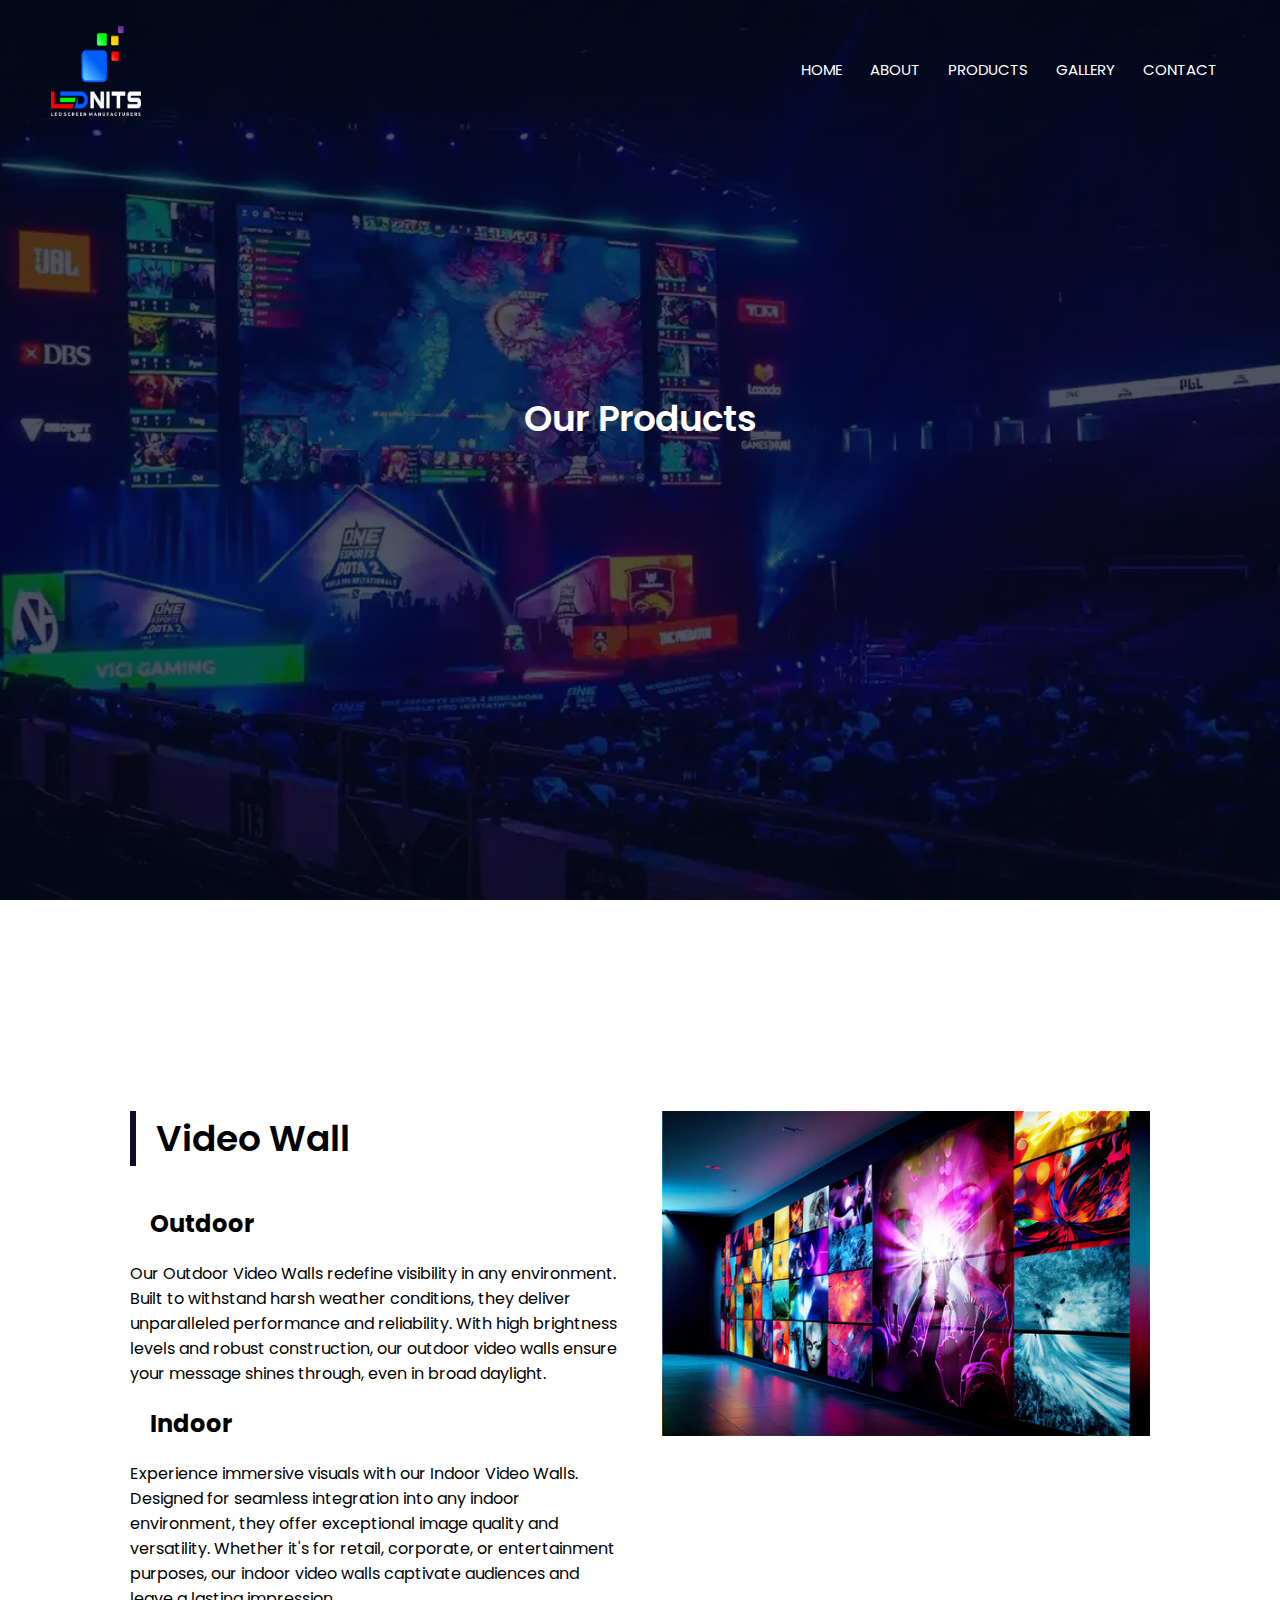
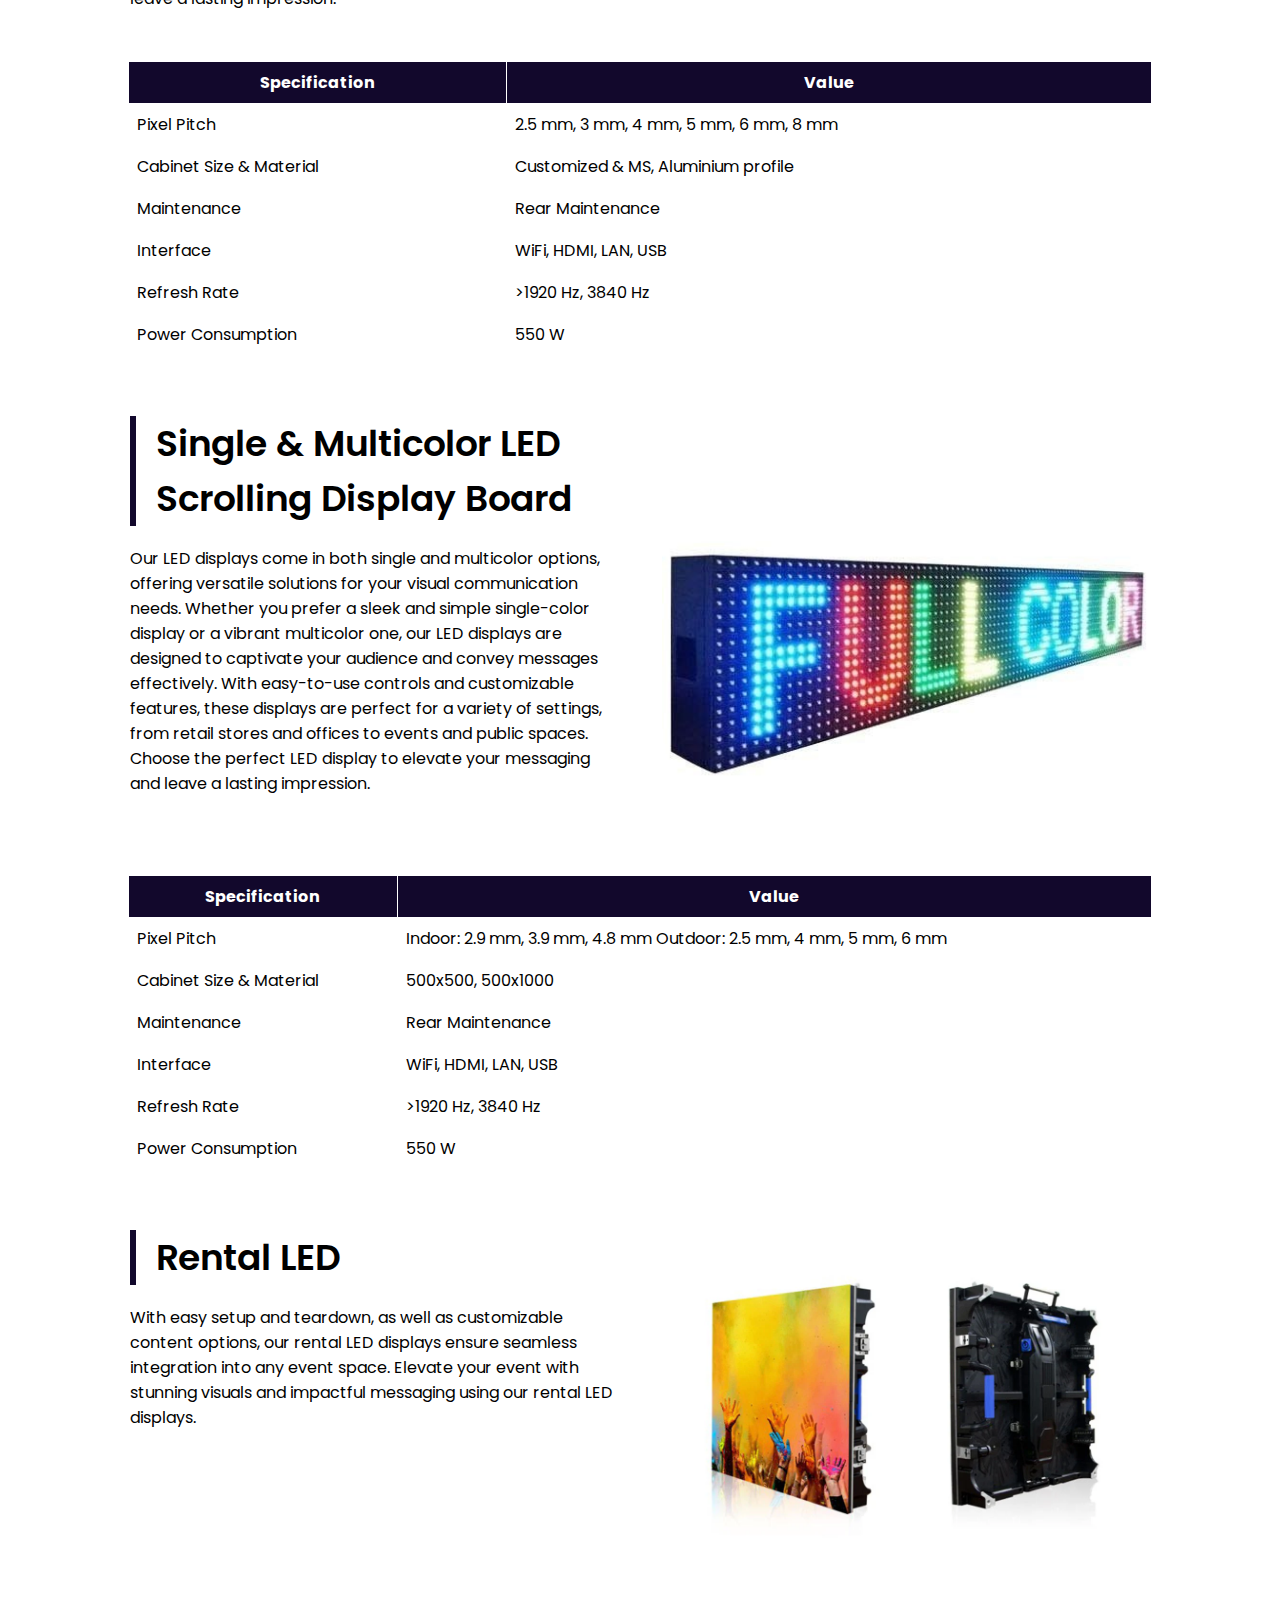
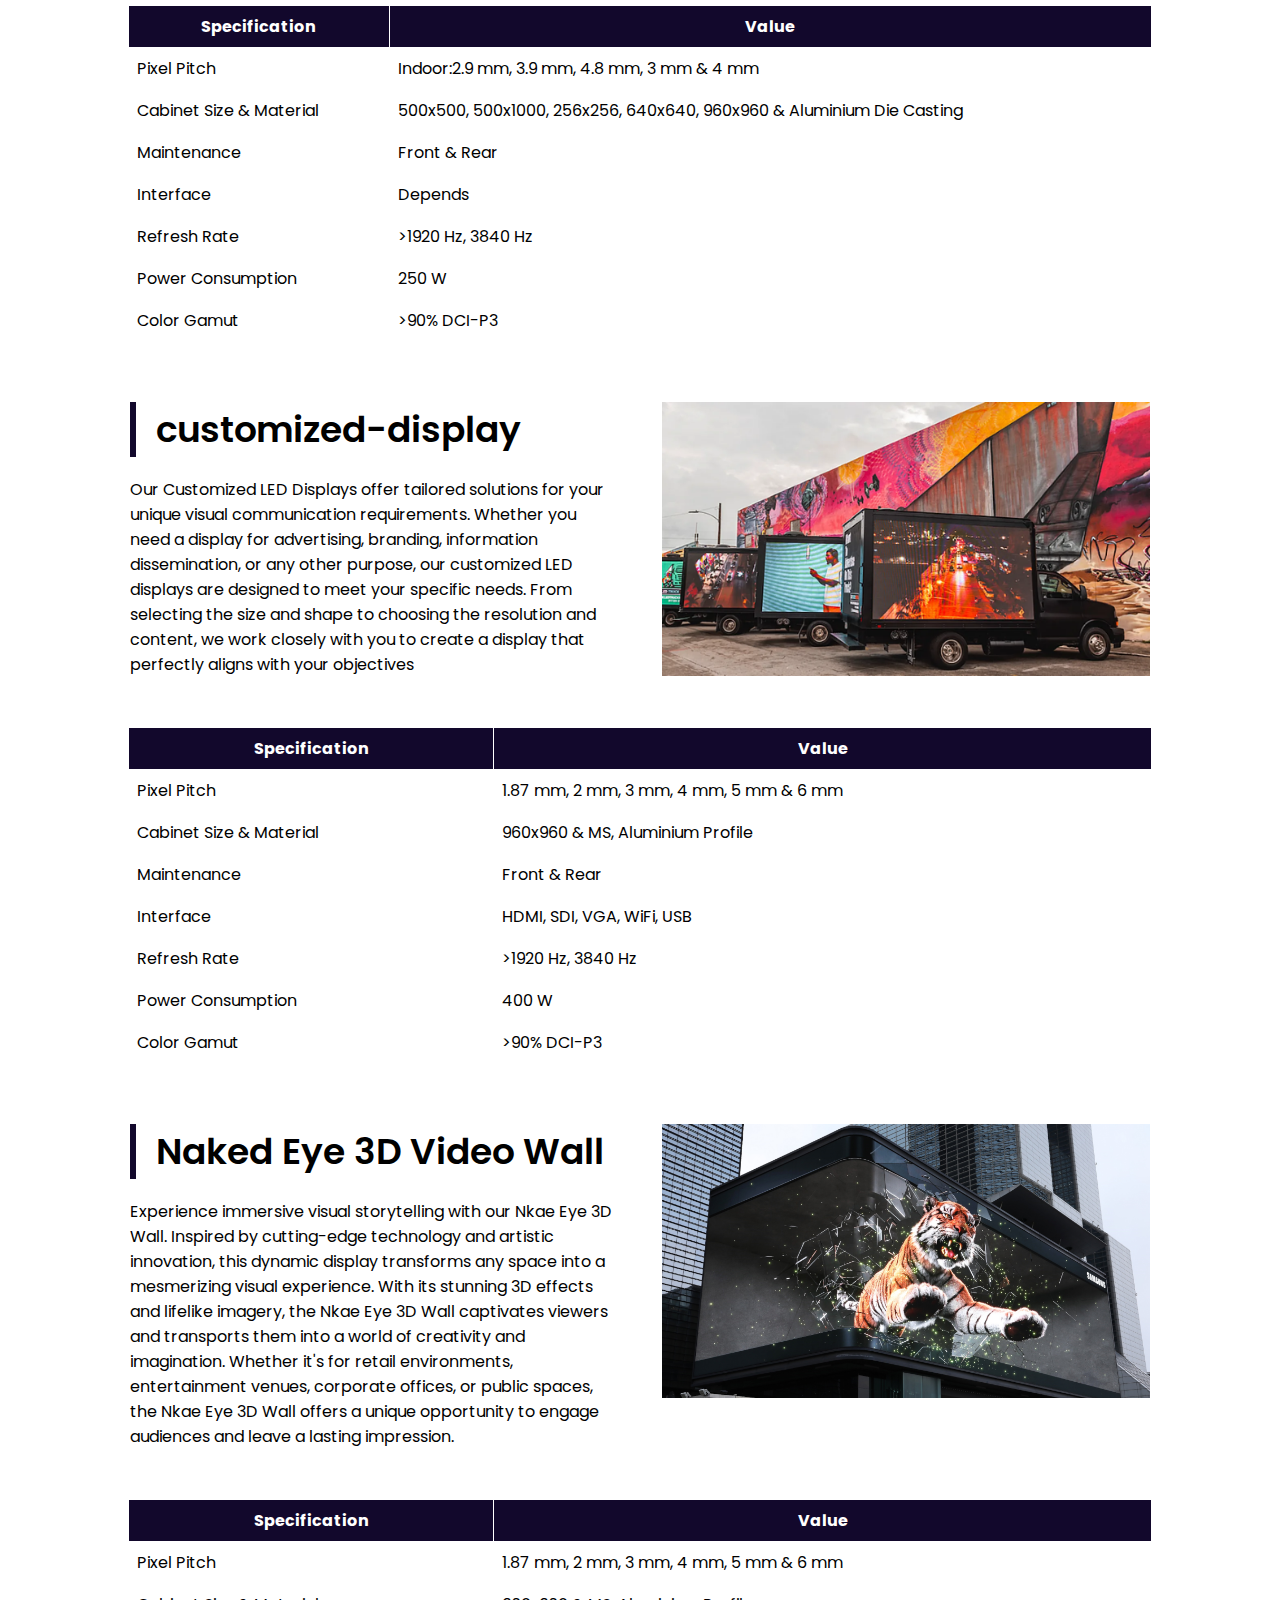
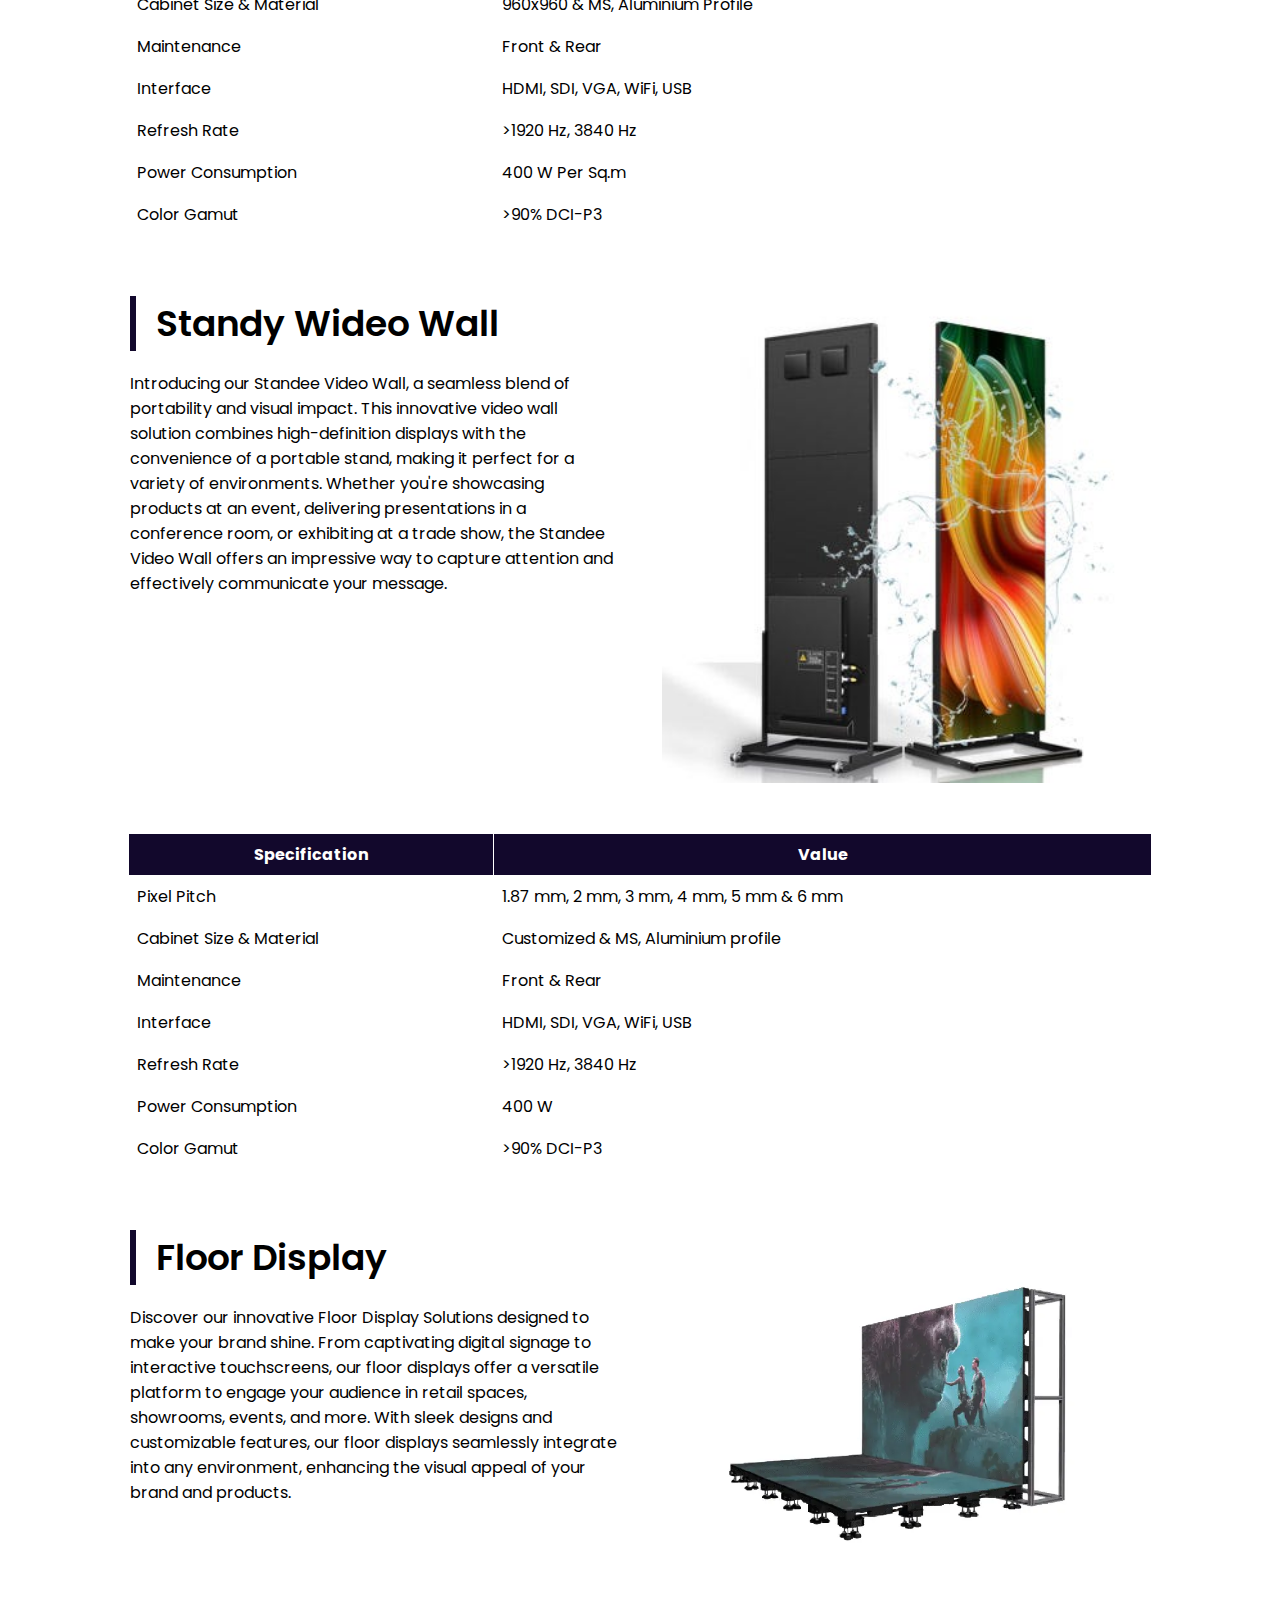
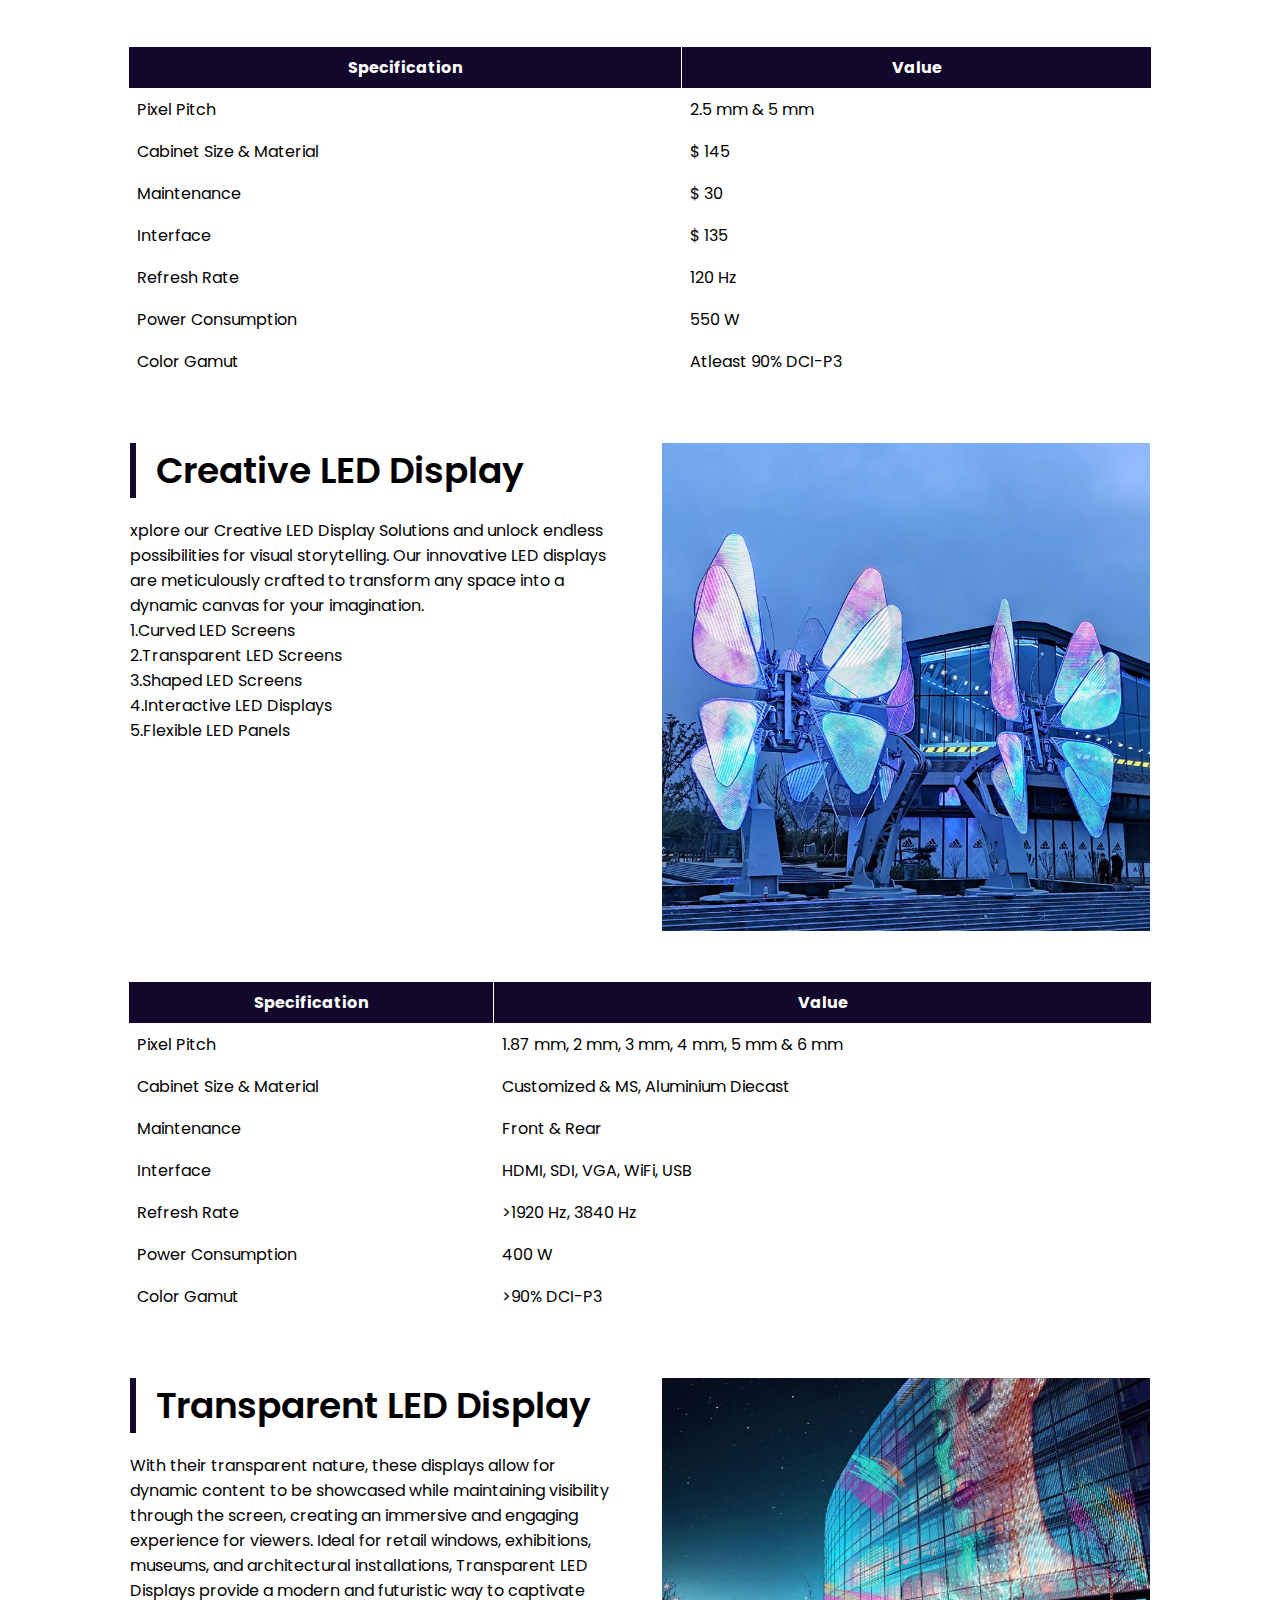
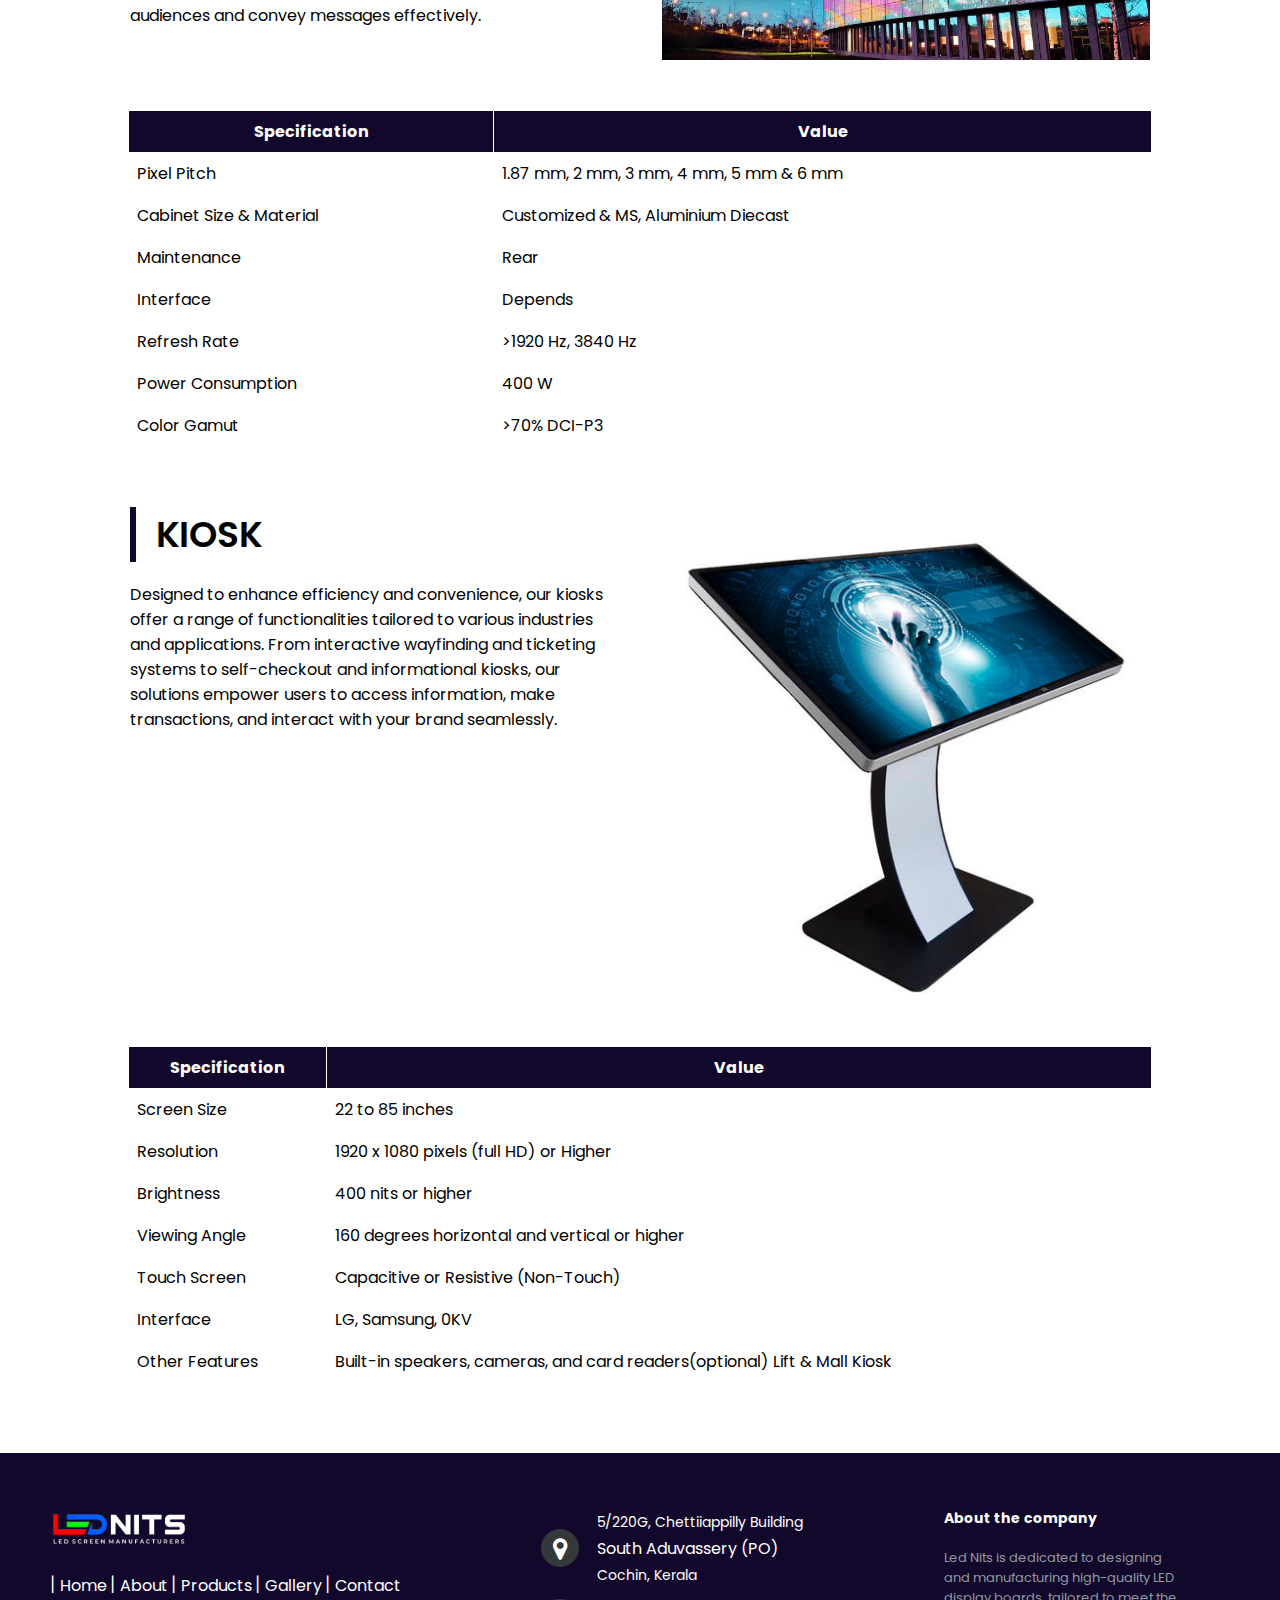
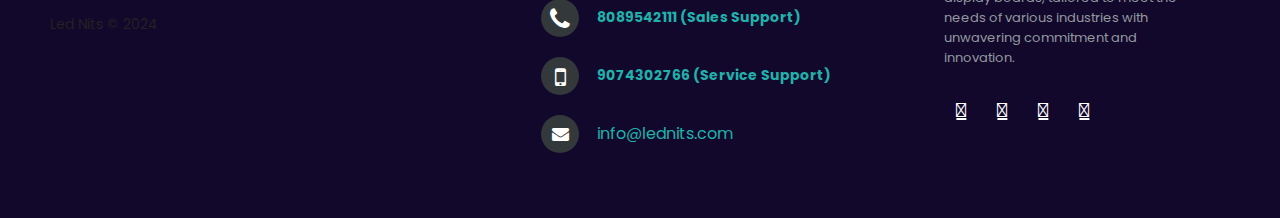
<file: product.html>
<html>
<head>
<meta name="viewport" content="width=device-width, initial-scale=1.0">
<title>Led Nits - Led Screen Manufacturers</title>
<link rel="stylesheet" href="style.css">
<link href="https://fonts.googleapis.com/css?family=Poppins:100,200,300,400,600,700&display=swap" rel="stylesheet">
<link rel="stylesheet" href="https://stackpath.bootstrapcdn.com/font-awesome/4.7.0/css/font-awesome.min.css"> 
<link rel="stylesheet" href="https://cdnjs.cloudflare.com/ajax/libs/font-awesome/5.15.3/css/all.min.css" integrity="sha512-iBBXm8fW90+nuLcSKlbmrPcLa0OT92xO1BIsZ+ywDWZCvqsWgccV3gFoRBv0z+8dLJgyAHIhR35VZc2oM/gI1w==" crossorigin="anonymous" referrerpolicy="no-referrer" />
</head>
<body>
    <a href='#' class="stt" title="scroll to top"></a>
    <div class="whatsapp-btn-container">
        <a class="whatsapp-btn" href="https://wa.me/918089542111"><i class="fab fa-whatsapp"></i></a>
        <span>Contact Us</span>
    </div>
    <section class="sub-header-products">
        <nav>
            <a href="index.html"><img src="images/lednits-logo.png"></a>
            <div class="nav-links" id="navLinks">  
                <i class="fa fa-close" onclick="hideMenu()"></i>
                <ul>
                    <li><a href="index.html">HOME</a></li>
                    <li><a href="about.html">ABOUT</a></li>
                    <li><a href="product.html">PRODUCTS</a></li>
                    <li><a href="blog.html">GALLERY</a></li>
                    <li><a href="contact.html">CONTACT</a></li>
                </ul>
            </div>
            <i class="fa fa-bars" onclick="showMenu()"></i>
        </nav>
            <h1>Our Products</h1>
    </section>
    
    <!--Products-->

    <section class="products-container">
        <section class="products">
            <div class="row">

                <div class="products-col">
                    <h1>Video Wall </h1>   
                    <h2>Outdoor</h2>  
                    <p>Our Outdoor Video Walls redefine visibility in any environment. Built to withstand harsh weather conditions, they deliver unparalleled performance and reliability. With high brightness levels and robust construction, our outdoor video walls ensure your message shines through, even in broad daylight.</p>
                    <h2>Indoor</h2>
                    <p>Experience immersive visuals with our Indoor Video Walls. Designed for seamless integration into any indoor environment, they offer exceptional image quality and versatility. Whether it's for retail, corporate, or entertainment purposes, our indoor video walls captivate audiences and leave a lasting impression.</p>
                </div>
                <div class="products-col">
                    <img src="images/videowall-lednits.jpg" alt="Product Image">
                </div>
                <table class="responsive-table">
                    <thead>
                        <tr>
                            <th>Specification</th>
                            <th>Value</th>
                        </tr>
                    </thead>
                    <tbody>
                        <tr>
                            <td>Pixel Pitch</td>
                            <td>2.5 mm, 3 mm, 4 mm, 5 mm, 6 mm, 8 mm</td>
                        </tr>
                        <tr>
                            <td>Cabinet Size & Material</td>
                            <td>Customized & MS, Aluminium profile</td>
                        </tr>
                        <tr>
                            <td>Maintenance</td>
                            <td>Rear Maintenance</td>
                        </tr>
                        <tr>
                            <td>Interface</td>
                            <td>WiFi, HDMI, LAN, USB</td>
                        </tr>
                        <tr>
                            <td>Refresh Rate</td>
                            <td>>1920 Hz, 3840 Hz</td>
                        </tr>
                        <tr>
                            <td>Power Consumption</td>
                            <td>550 W</td>
                        </tr>
                    </tbody>
                </table>


                <div class="products-col">
                    <h1>Single & Multicolor LED Scrolling Display Board</h1>     
                    <p>Our LED displays come in both single and multicolor options, offering versatile solutions for your visual communication needs. Whether you prefer a sleek and simple single-color display or a vibrant multicolor one, our LED displays are designed to captivate your audience and convey messages effectively. With easy-to-use controls and customizable features, these displays are perfect for a variety of settings, from retail stores and offices to events and public spaces. Choose the perfect LED display to elevate your messaging and leave a lasting impression.</p>
                </div>
                <div class="products-col">
                    <img src="images/led-scrolling-display-board.jpg" alt="Product Image">
                </div>
                <table class="responsive-table">
                    <thead>
                        <tr>
                            <th>Specification</th>
                            <th>Value</th>
                        </tr>
                    </thead>
                    <tbody>
                        <tr>
                            <td>Pixel Pitch</td>
                            <td>Indoor: 2.9 mm, 3.9 mm, 4.8 mm Outdoor: 2.5 mm, 4 mm, 5 mm, 6 mm</td>
                        </tr>
                        <tr>
                            <td>Cabinet Size & Material</td>
                            <td>500x500, 500x1000</td>
                        </tr>
                        <tr>
                            <td>Maintenance</td>
                            <td>Rear Maintenance</td>
                        </tr>
                        <tr>
                            <td>Interface</td>
                            <td>WiFi, HDMI, LAN, USB</td>
                        </tr>
                        <tr>
                            <td>Refresh Rate</td>
                            <td>>1920 Hz, 3840 Hz</td>
                        </tr>
                        <tr>
                            <td>Power Consumption</td>
                            <td>550 W</td>
                        </tr>
                    </tbody>
                </table>


                <div class="products-col">
                    <h1>Rental LED</h1>     
                    <p> With easy setup and teardown, as well as customizable content options, our rental LED displays ensure seamless integration into any event space. Elevate your event with stunning visuals and impactful messaging using our rental LED displays.</p>
                </div>
                <div class="products-col">
                    <img src="images/rental-lednits.webp" alt="Product Image">
                </div>
                <table class="responsive-table">
                    <thead>
                        <tr>
                            <th>Specification</th>
                            <th>Value</th>
                        </tr>
                    </thead>
                    <tbody>
                        <tr>
                            <td>Pixel Pitch</td>
                            <td>Indoor:2.9 mm, 3.9 mm, 4.8 mm, 3 mm & 4 mm</td>
                        </tr>
                        <tr>
                            <td>Cabinet Size & Material</td>
                            <td>500x500, 500x1000, 256x256, 640x640, 960x960 & Aluminium Die Casting</td>
                        </tr>
                        <tr>
                            <td>Maintenance</td>
                            <td>Front & Rear</td>
                        </tr>
                        <tr>
                            <td>Interface</td>
                            <td>Depends</td>
                        </tr>
                        <tr>
                            <td>Refresh Rate</td>
                            <td>>1920 Hz, 3840 Hz</td>
                        </tr>
                        <tr>
                            <td>Power Consumption</td>
                            <td>250 W</td>
                        </tr>
                        <tr>
                            <td>Color Gamut</td>
                            <td>>90% DCI-P3</td>
                        </tr>
                    </tbody>
                </table>

                <div class="products-col">
                    <h1>customized-display</h1>     
                    <p>Our Customized LED Displays offer tailored solutions for your unique visual communication requirements. Whether you need a display for advertising, branding, information dissemination, or any other purpose, our customized LED displays are designed to meet your specific needs. From selecting the size and shape to choosing the resolution and content, we work closely with you to create a display that perfectly aligns with your objectives</p>
                </div>
                <div class="products-col">
                    <img src="images/trucks-lednits.webp" alt="Product Image">
                </div>
                <table class="responsive-table">
                    <thead>
                        <tr>
                            <th>Specification</th>
                            <th>Value</th>
                        </tr>
                    </thead>
                    <tbody>
                        <tr>
                            <td>Pixel Pitch</td>
                            <td>1.87 mm, 2 mm, 3 mm, 4 mm, 5 mm & 6 mm</td>
                        </tr>
                        <tr>
                            <td>Cabinet Size & Material</td>
                            <td>960x960 & MS, Aluminium Profile</td>
                        </tr>
                        <tr>
                            <td>Maintenance</td>
                            <td>Front & Rear</td>
                        </tr>
                        <tr>
                            <td>Interface</td>
                            <td>HDMI, SDI, VGA, WiFi, USB</td>
                        </tr>
                        <tr>
                            <td>Refresh Rate</td>
                            <td>>1920 Hz, 3840 Hz</td>
                        </tr>
                        <tr>
                            <td>Power Consumption</td>
                            <td>400 W</td>
                        </tr>
                        <tr>
                            <td>Color Gamut</td>
                            <td>>90% DCI-P3</td>
                        </tr>
                    </tbody>
                </table>

                <div class="products-col">
                    <h1>Naked Eye 3D Video Wall</h1>     
                    <p>Experience immersive visual storytelling with our Nkae Eye 3D Wall. Inspired by cutting-edge technology and artistic innovation, this dynamic display transforms any space into a mesmerizing visual experience. With its stunning 3D effects and lifelike imagery, the Nkae Eye 3D Wall captivates viewers and transports them into a world of creativity and imagination. Whether it's for retail environments, entertainment venues, corporate offices, or public spaces, the Nkae Eye 3D Wall offers a unique opportunity to engage audiences and leave a lasting impression.</p>
                </div>
                <div class="products-col">
                    <img src="images/3dwall-lednits.png" alt="Product Image">
                </div>
                <table class="responsive-table">
                    <thead>
                        <tr>
                            <th>Specification</th>
                            <th>Value</th>
                        </tr>
                    </thead>
                    <tbody>
                        <tr>
                            <td>Pixel Pitch</td>
                            <td>1.87 mm, 2 mm, 3 mm, 4 mm, 5 mm & 6 mm</td>
                        </tr>
                        <tr>
                            <td>Cabinet Size & Material</td>
                            <td>960x960 & MS, Aluminium Profile</td>
                        </tr>
                        <tr>
                            <td>Maintenance</td>
                            <td>Front & Rear</td>
                        </tr>
                        <tr>
                            <td>Interface</td>
                            <td>HDMI, SDI, VGA, WiFi, USB</td>
                        </tr>
                        <tr>
                            <td>Refresh Rate</td>
                            <td>>1920 Hz, 3840 Hz</td>
                        </tr>
                        <tr>
                            <td>Power Consumption</td>
                            <td>400 W Per Sq.m</td>
                        </tr>
                        <tr>
                            <td>Color Gamut</td>
                            <td>>90% DCI-P3</td>
                        </tr>
                    </tbody>
                </table>

                <div class="products-col">
                    <h1>Standy Wideo Wall</h1>     
                    <p>Introducing our Standee Video Wall, a seamless blend of portability and visual impact. This innovative video wall solution combines high-definition displays with the convenience of a portable stand, making it perfect for a variety of environments. Whether you're showcasing products at an event, delivering presentations in a conference room, or exhibiting at a trade show, the Standee Video Wall offers an impressive way to capture attention and effectively communicate your message.</p>
                </div>
                <div class="products-col">
                    <img src="images/standy-lednits.jpg" alt="Product Image">
                </div>
                <table class="responsive-table">
                    <thead>
                        <tr>
                            <th>Specification</th>
                            <th>Value</th>
                        </tr>
                    </thead>
                    <tbody>
                        <tr>
                            <td>Pixel Pitch</td>
                            <td>1.87 mm, 2 mm, 3 mm, 4 mm, 5 mm & 6 mm</td>
                        </tr>
                        <tr>
                            <td>Cabinet Size & Material</td>
                            <td>Customized & MS, Aluminium profile</td>
                        </tr>
                        <tr>
                            <td>Maintenance</td>
                            <td>Front & Rear</td>
                        </tr>
                        <tr>
                            <td>Interface</td>
                            <td>HDMI, SDI, VGA, WiFi, USB</td>
                        </tr>
                        <tr>
                            <td>Refresh Rate</td>
                            <td>>1920 Hz, 3840 Hz</td>
                        </tr>
                        <tr>
                            <td>Power Consumption</td>
                            <td>400 W</td>
                        </tr>
                        <tr>
                            <td>Color Gamut</td>
                            <td>>90% DCI-P3</td>
                        </tr>
                    </tbody>
                </table>

                <div class="products-col">
                    <h1>Floor Display</h1>     
                    <p>Discover our innovative Floor Display Solutions designed to make your brand shine. From captivating digital signage to interactive touchscreens, our floor displays offer a versatile platform to engage your audience in retail spaces, showrooms, events, and more. With sleek designs and customizable features, our floor displays seamlessly integrate into any environment, enhancing the visual appeal of your brand and products.</p>
                </div>
                <div class="products-col">
                    <img src="images/floor-lednits.webp" alt="Product Image">
                </div>
                <table class="responsive-table">
                    <thead>
                        <tr>
                            <th>Specification</th>
                            <th>Value</th>
                        </tr>
                    </thead>
                    <tbody>
                        <tr>
                            <td>Pixel Pitch</td>
                            <td>2.5 mm & 5 mm</td>
                        </tr>
                        <tr>
                            <td>Cabinet Size & Material</td>
                            <td>$ 145</td>
                        </tr>
                        <tr>
                            <td>Maintenance</td>
                            <td>$ 30</td>
                        </tr>
                        <tr>
                            <td>Interface</td>
                            <td>$ 135</td>
                        </tr>
                        <tr>
                            <td>Refresh Rate</td>
                            <td>120 Hz</td>
                        </tr>
                        <tr>
                            <td>Power Consumption</td>
                            <td>550 W</td>
                        </tr>
                        <tr>
                            <td>Color Gamut</td>
                            <td>Atleast 90% DCI-P3</td>
                        </tr>
                    </tbody>
                </table>

                <div class="products-col">
                    <h1>Creative LED Display</h1>     
                    <p>xplore our Creative LED Display Solutions and unlock endless possibilities for visual storytelling. Our innovative LED displays are meticulously crafted to transform any space into a dynamic canvas for your imagination.</p>
                    <P>
                        1.Curved LED Screens<br>
                        2.Transparent LED Screens<br>
                        3.Shaped LED Screens<br>
                        4.Interactive LED Displays<br>
                        5.Flexible LED Panels<br>
                    </P>
                </div>
                <div class="products-col">
                    <img src="images/creative-butterfly-lednits.webp" alt="Product Image">
                </div>
                <table class="responsive-table">
                    <thead>
                        <tr>
                            <th>Specification</th>
                            <th>Value</th>
                        </tr>
                    </thead>
                    <tbody>
                        <tr>
                            <td>Pixel Pitch</td>
                            <td>1.87 mm, 2 mm, 3 mm, 4 mm, 5 mm & 6 mm</td>
                        </tr>
                        <tr>
                            <td>Cabinet Size & Material</td>
                            <td>Customized & MS, Aluminium Diecast</td>
                        </tr>
                        <tr>
                            <td>Maintenance</td>
                            <td>Front & Rear</td>
                        </tr>
                        <tr>
                            <td>Interface</td>
                            <td>HDMI, SDI, VGA, WiFi, USB</td>
                        </tr>
                        <tr>
                            <td>Refresh Rate</td>
                            <td>>1920 Hz, 3840 Hz</td>
                        </tr>
                        <tr>
                            <td>Power Consumption</td>
                            <td>400 W</td>
                        </tr>
                        <tr>
                            <td>Color Gamut</td>
                            <td>>90% DCI-P3</td>
                        </tr>
                    </tbody>
                </table>

                <div class="products-col">
                    <h1>Transparent LED Display</h1>     
                    <p>With their transparent nature, these displays allow for dynamic content to be showcased while maintaining visibility through the screen, creating an immersive and engaging experience for viewers. Ideal for retail windows, exhibitions, museums, and architectural installations, Transparent LED Displays provide a modern and futuristic way to captivate audiences and convey messages effectively.</p>
                </div>
                <div class="products-col">
                    <img src="images/transparent-lednits.jpeg" alt="Product Image">
                </div>
                <table class="responsive-table">
                    <thead>
                        <tr>
                            <th>Specification</th>
                            <th>Value</th>
                        </tr>
                    </thead>
                    <tbody>
                        <tr>
                            <td>Pixel Pitch</td>
                            <td>1.87 mm, 2 mm, 3 mm, 4 mm, 5 mm & 6 mm</td>
                        </tr>
                        <tr>
                            <td>Cabinet Size & Material</td>
                            <td>Customized & MS, Aluminium Diecast</td>
                        </tr>
                        <tr>
                            <td>Maintenance</td>
                            <td>Rear</td>
                        </tr>
                        <tr>
                            <td>Interface</td>
                            <td>Depends</td>
                        </tr>
                        <tr>
                            <td>Refresh Rate</td>
                            <td>>1920 Hz, 3840 Hz</td>
                        </tr>
                        <tr>
                            <td>Power Consumption</td>
                            <td>400 W</td>
                        </tr>
                        <tr>
                            <td>Color Gamut</td>
                            <td>>70% DCI-P3</td>
                        </tr>
                    </tbody>
                </table>

                <div class="products-col">
                    <h1>KIOSK</h1>     
                    <p>Designed to enhance efficiency and convenience, our kiosks offer a range of functionalities tailored to various industries and applications. From interactive wayfinding and ticketing systems to self-checkout and informational kiosks, our solutions empower users to access information, make transactions, and interact with your brand seamlessly.</p>
                </div>
                <div class="products-col">
                    <img src="images/kiosk-lednits.jpg" alt="Product Image">
                </div>
                <table class="responsive-table">
                    <thead>
                        <tr>
                            <th>Specification</th>
                            <th>Value</th>
                        </tr>
                    </thead>
                    <tbody>
                        <tr>
                            <td>Screen Size</td>
                            <td>22 to 85 inches</td>
                        </tr>
                        <tr>
                            <td>Resolution</td>
                            <td>1920 x 1080 pixels (full HD) or Higher</td>
                        </tr>
                        <tr>
                            <td>Brightness</td>
                            <td>400 nits or higher</td>
                        </tr>
                        <tr>
                            <td>Viewing Angle</td>
                            <td>160 degrees horizontal and vertical or higher</td>
                        </tr>
                        <tr>
                            <td>Touch Screen</td>
                            <td>Capacitive or Resistive (Non-Touch)</td>
                        </tr>
                        <tr>
                            <td>Interface</td>
                            <td>LG, Samsung, 0KV</td>
                        </tr>
                        <tr>
                            <td>Other Features</td>
                            <td>Built-in speakers, cameras, and card readers(optional) Lift & Mall Kiosk</td>
                        </tr>
                    </tbody>
                </table>
            </div>   
        </section>
    </section>




    
<!-------- footer ---------->

<footer class="footer-distributed">

    <div class="footer-left">

      <!-- <h3>Led<span>Nits</span></h3> -->
      <img src="images/lednits-logo-footer.png" alt="Led Nits Logo">

      <p class="footer-links">
        <a href="index.html" >Home</a>
        
        <a href="about.html">About</a>
      
        <a href="#" class="link-3">Products</a>
      
        <a href="blog.html">Gallery</a>
        
        <a href="contact.html">Contact</a>
      </p>

      <p class="footer-company-name">Led Nits © 2024</p>
    </div>

    <div class="footer-center">

        <div>
          <i class="fa fa-map-marker"></i>
          <p id="address"><span>5/220G, Chettiiappilly Building</span> South Aduvassery (PO)<span>Cochin, Kerala</span></p>
        </div>

        <div>
            <i class="fa fa-phone"></i>
            <a href="tel:+91 8089542111">8089542111 (Sales Support)</a>
          </div>
          <div>
            <i class="fa fa-mobile"></i>
            <a href="tel:+91 9074302766">9074302766 (Service Support)</a>
          </div>

        <div>
          <i class="fa fa-envelope"></i>
          <p><a href="mailto:info@lednits.com">info@lednits.com</a></p>
        </div>

      </div>

    <div class="footer-right">

      <p class="footer-company-about">
        <span>About the company</span>
        Led Nits is dedicated to designing and manufacturing high-quality LED display boards, tailored to meet the needs of various industries with unwavering commitment and innovation.
      </p>

      <div class="footer-icons">

        <a href="#"><i class="fab fa-facebook"></i></a>
        <a href="https://www.instagram.com/led_nits_?igsh=MW1kczVpdHB0bWxu" target="_blank"><i class="fab fa-instagram"></i></a>
          <a href="https://youtube.com/@Lednits?si=0FXkAQJYUTrZeLG0" target="_blank"><i class="fab fa-youtube"></i></a>
          <a href="#"><i class="fab fa-linkedin"></i></a>

      </div>

    </div>

  </footer>   
  
  
<!----JavaScript for toggle menu---->
<script>
    var navLinks = document.getElementById("navLinks");

    function showMenu() {
        navLinks.style.right = "0";
    }

    function hideMenu() {
        navLinks.style.right = "-200px";
    }
    let sttBtn = document.querySelector('.stt');

    // Hide the scroll-to-top button initially
    sttBtn.style.display = 'none';

    // Show or hide the scroll-to-top button based on the scroll position
    window.addEventListener('scroll', function () {
        if (document.body.scrollTop > 20 || document.documentElement.scrollTop > 20) {
            sttBtn.style.display = 'block';
        } else {
            sttBtn.style.display = 'none';
        }
    });
    document.getElementById("address").addEventListener("click", function() {
  window.location.href = "https://maps.app.goo.gl/4TmtWxQeUPG75BDH6";
});
</script>  
    
</body>
</html>
</file>
<file: style.css>
* {
    margin: 0;
    padding: 0;
    font-family: 'Poppins', sans-serif;
}

.header {
    min-height: 100vh;
    width: 100%;
    position: relative;
    overflow: hidden;
}

.video-bg {
    position: absolute;
    top: 0;
    left: 0;
    width: 100%;
    height: 100%;
    object-fit: cover;
}

nav {
    display: flex;
    padding: 2% 4%;
    justify-content: space-between;
    align-items: center;
    position: relative; /* Ensure navigation is positioned correctly */
    z-index: 2; /* Ensure navigation is on top of the video */
}

nav img {
    width: 90px;
    height: 90px;
}

.nav-links {
    flex: 1;
    text-align: right;
    position: relative; /* Ensure navigation links are positioned correctly */
    z-index: 1; /* Ensure navigation links are on top of the video */
}

.nav-links ul li {
    list-style: none;
    display: inline-block;
    padding: 8px 12px;
    position: relative;
}

.nav-links ul li a {
    color: #fff;
    text-decoration: none;
    font-size: 15px;
}

.nav-links ul li::after {
    content: '';
    width: 0%;
    height: 2px;
    background: #ffffff;
    display: block;
    margin: auto;
    transition: .5s;
}

.nav-links ul li:hover::after {
    width: 100%;
}

nav .fa {
    display: none;
}


@media (max-width: 700px) {
    .nav-links ul li {
        display: block;
    }
    
    .nav-links {
        position: fixed;
        background: #12082c;
        height: 100vh;
        width: 200px;
        top: 0;
        right: -200px;
        text-align: left;
        z-index: 3; /* Ensure navigation links are on top of the video and navigation toggle */
        transition: 0.5s;
    }
    
    .nav-links ul {
        padding: 30px;
    }
    .nav-links ul li::after {
        content: '';
        width: 0%;
        height: 2px;
        background: #f8f5f5;
        display: block;
        margin: auto;
        transition: .5s;
    }
    
    nav .fa {
        display: block;
        color: #fff;
        margin: 10px;
        font-size: 22px;
        cursor: pointer;
        z-index: 4; /* Ensure navigation toggle is on top of the video and navigation links */
    }
    
    .text-box h1 {
        font-size: 20px;
    }
}

.container-lednits {
    width: 100%;
    height: 20vh;
    background: #12082c;
    display: flex;
    justify-content: center;
    align-items: center;
  
    .box-lednits {
      width: 250px;
      height: 250px;
      position: relative;
      display: flex;
      justify-content: center;
      flex-direction: column;
      margin-bottom: 0;
  
      .title-lednits {
        width: 100%;
        position: relative;
        display: flex;
        align-items: center;
        height: 50px;
        margin-left: 40px;
  
        .block-lednits {
          width: 0%;
          height: inherit;
          background: #ffb510;
          position: absolute;
          animation: mainBlock 3s cubic-bezier(.74, .06, .4, .92) forwards;
          display: flex;
        }
  
        h1 {
          font-family: 'Poppins';
          color: #fff;
          font-size: 32px;
          -webkit-animation: mainFadeIn 2s forwards;
          -o-animation: mainFadeIn 2s forwards;
          animation: mainFadeIn 2s forwards;
          animation-delay: 1.6s;
          opacity: 0;
          display: flex;
          align-items: baseline;
          position: relative;
  
          span {
            width:0px;
            height: 0px;
            -webkit-border-radius: 50%;
            -moz-border-radius: 50%;
            border-radius: 50%;
  
            background: #ffb510;
            -webkit-animation: load 0.6s cubic-bezier(.74, .06, .4, .92) forwards;
            animation: popIn 0.8s cubic-bezier(.74, .06, .4, .92) forwards;
            animation-delay: 1.5s;
            margin-left: 5px;
            margin-top: -10px;
            position: absolute;
            bottom: 13px;
            right: -12px;
  
          }
        }
      }
  
      .des-lednits {
        width: 100%;
        position: relative;
        display: flex;
        align-items: center;
        height: 30px;
        margin-top: -10px;
        margin-left: 40px;
  
        .block-lednits {
          width: 0%;
          height: inherit;
          background: #e91e63;
          position: absolute;
          animation: secBlock 2s cubic-bezier(.74, .06, .4, .92) forwards;
          animation-delay: 2s;
          display: flex;
        }
  
        p {
          animation: secFadeIn 2s forwards;
          animation-delay: 3.2s;
          opacity: 0;
           font-weight: 400;
          font-family: 'Lato';
          color: #ffffff;
          font-size: 12px;
          text-transform: uppercase;
          letter-spacing: 5px;
        }
      }
    }
  }
  
  @keyframes mainBlock {
    0% {
      width: 0%;
      left: 0;
  
    }
    50% {
      width: 100%;
      left: 0;
  
    }
    100% {
      width: 0;
      left: 100%;
    }
  }
  
  @keyframes secBlock {
    0% {
      width: 0%;
      left: 0;
  
    }
    50% {
      width: 100%;
      left: 0;
  
    }
    100% {
      width: 0;
      left: 100%;
    }
  }
  
  @keyframes mainFadeIn {
    0% {
      opacity: 0;
    }
    100% {
      opacity: 1;
    }
  }
  
  @keyframes popIn {
    0% {
      width: 0px;
      height: 0px;
      background: #e9d856;
      border: 0px solid #ddd;
      opacity: 0;
    }
    50% {
      width: 10px;
      height: 10px;
      background: #e9d856;
      opacity: 1;
      bottom: 45px;
    }
     65% {
        width: 7px;
      height: 7px;
        bottom: 0px;
        width: 15px
     }
     80% {
        width: 10px;
      height: 10px;
        bottom: 20px
     }
    100% {
      width: 7px;
      height: 7px;
      background: #e9d856;
      border: 0px solid #222;
      bottom: 13px;
  
    }
  }
  
  @keyframes secFadeIn {
    0% {
      opacity: 0;
    }
    100% {
      opacity: 0.5;
    }
  }

  .container-section {
    width: 100%;
    max-width: 100%; /* Adjust max-width as needed */
    margin: auto;
    padding: 5px;
    box-sizing: border-box;
    display: flex;
    justify-content: center; /* Center content horizontally */
    align-items: center; /* Center content vertically */
    background-color: #12082c;
}

.content {
    display: flex;
    flex-direction: row; /* For desktop layout */
    width: 100%;
    padding: 30px;
}

.text {
    flex: 1; /* Take up remaining space */
    padding-right: 20px; /* Add space between paragraph and image */
    justify-content: center;
    color: white;
    margin-top: 100px;
}

.text p {
    margin: 0; /* Reset margin for the paragraph */
}

.image {
    flex-shrink: 0; /* Don't allow image to shrink */
    width: 40%; /* For desktop layout */
}

.image img {
    width: 100%; /* Ensure image fills its container */
}
/* Media query for mobile screens */
@media screen and (max-width: 768px) {
    .content {
        flex-direction: column; /* For mobile layout, stack items vertically */
        padding: 20px;
    }

    .text {
        padding-right: 0; /* Reset padding for mobile layout */
        padding: 20px;
        margin-top: 0;
    }

    .image {
        width: 100%; /* For mobile layout, full width */
    }
}
@media only screen and (min-width: 768px) and (max-width: 1024px) {
  /* Your tablet styles here */
  .content {
    flex-direction: row;
    padding: 20px;
  }
  .text{
    margin-top: 0;
  }
}



/*---------------- Principles ----------------*/

.principles{
    width: 100%;
    margin: auto;
    text-align: center;
    padding-top: 50px;
    background-color: #12082c;
}
.principles h1{
    color: white;
    font-size: xx-large;
}
.principles p{
    color: white;
    font-weight: 100;
}
.principles-col{
    flex-basis: 32%;
    border-radius: 10px;
    margin-bottom: 0px;
    margin-left: 5px;
    margin-right: 5px;
    position: relative;
    overflow: hidden;
}
.principles-col img{
    width: 100%;
    height: 600px;
}

.layer{
    background: transparent;
    height: 100%;
    width: 100%;
    top: 0;
    left: 0;
    position: absolute;
    opacity: 0;
    visibility: hidden;
    transition: .5s;
}
.principles-col:hover .layer{
    background: #130929;
    opacity: 1; /* Show on hover */
    visibility: visible; /* Show on hover */
}
.layer h3{
    width: 100%;
    margin-bottom: 80px;
    font-weight: 500;
    color: #fff;
    font-size: 26px;
    bottom: 0;
    left: 50%;
    transform: translateX(-50%);
    position: absolute;
    opacity: 0;
    transition: .5s;
}
.principles-col:hover .layer h3 {
    bottom: 49%;
    opacity: 1; /* Show on hover */
}
.layer p {
    width: 80%;
    margin: auto;
    position: absolute;
    bottom: -100%; /* Initially hidden */
    left: 50%;
    transform: translateX(-50%);
    opacity: 0; /* Initially hidden */
    transition: .5s;
    color: #fff; /* White text color */
    padding: 10px; /* Add some padding for better readability */
}
.principles-col:hover .layer p {
    bottom: 10%; /* Show on hover */
    opacity: 1; /* Show on hover */
}

/*-------------- Offer ----------------*/
.offerings h1{
    margin: 20px;
    text-align: center;
    color: #000;
}

/* 
  Font: "Neon Glow" by weknow 
  (https://www.fontspace.com/neon-glow-font-f14014) 
*/
@font-face {
    font-family: 'Neon Glow';
    src: url(https://assets.codepen.io/230569/NeonGlow-8VLz.ttf);
  }
  
  * {
    box-sizing: inherit;
    margin: 0;
    padding: 0;
  }
  
  html {
    box-sizing: border-box;
  }
  
  main {
    align-items: center;
    display: flex;
    justify-content: center;
    min-height: 100vh;
  }
  
  #all-offerings {
    display: flex;
    flex-wrap: wrap;
    justify-content: center;
    
    > * {
      margin: 0.5rem;
    }
  }
  
  .offerings-box {
    --blur: 1.75rem;
    --box-blur: calc(0.5 * var(--blur));
    --glow: var(--color);
    --size: 12rem;
    
    align-items: center;
    border-radius: 12px;
    /* border: 4px solid currentColor; */ /* Remove or comment out this line */
    color: var(--color, white);
    display: inline-flex;
    flex-direction: column;
    font-family: system-ui, sans-serif;
    height: var(--size);
    justify-content: space-around;
    padding: 1rem;
    width: var(--size);
    text-align: center;
    
    > * {
      margin: 0;
      padding: 0;
    }
    
    .symbol { 
      font-size: 4rem; 
      font-family: 'Neon Glow';
      text-shadow: 0 0 var(--blur) var(--glow);
    }

    &.he { --color: #12082c; filter: saturate(175%); }
    &.ne { --color: #FDA802; filter: brightness(110%); }
    &.ar { --color: #E555C7; filter: brightness(125%); }
    &.kr { --color: #B7E7F7; filter: saturate(200%); }
    &.xe { --color: #C4C4C6; filter: brightness(105%); }
  }

  @media only screen and (max-width: 768px) {
  #all-offerings {
    display: grid;
    grid-template-columns: repeat(2, calc(50% - 1rem)); /* Adjusted width */
    gap: 1rem; /* Reduced gap */
    grid-row-gap: 0.01rem;
    justify-items: center;
  }

  .offerings-box {
    width: 100%; /* Take up full width of grid cell */
    box-sizing: border-box; /* Include padding and border in the element's total width calculation */
    padding: 1rem; /* Add padding to contain the content */
  }
}

/*-------------- Dream-Section ----------------*/

.dream-section {
    background: url(images/about-lednits.jpg) center center / cover fixed;
    height: 600px;
    margin-top: 20px;
    display: flex;
    justify-content: center;
    align-items: center;
    text-align: center;
     /* Set text color to white */
    overflow: hidden; /* Hide content that overflows the section */
    position: relative; /* Make the section relative for absolute positioning of content */
}

.dream-section h2 {
    font-size: 36px;
    text-align: center;
    color: #fff;
    margin-bottom: 20px;
}

.dream-section p {
    font-size: 18px;
    color: #12082c;
    font-weight: 500;
    margin-bottom: 40px; /* Increase margin to create space between paragraphs */
}
.download-icon img {
  width: 150px;
  height: 150px;
}

/* Add parallax effect to the background */
.dream-section::before {
    content: "";
    position: absolute;
    top: 0;
    left: 0;
    width: 100%;
    height: 100%;
    background: rgba(0, 0, 0, 0.6); /* Semi-transparent overlay to enhance readability */
    z-index: -1; /* Send it behind the content */
}

@media (max-width: 768px) {
    .dream-section h2 {
        font-size: 28px; /* Adjust font size for smaller screens */
    }

    .dream-section p {
        font-size: 16px; /* Adjust font size for smaller screens */
    }
} 

/*-------------- Products-Index ----------------*/


.pro{
    width: 80%;
    margin: auto;
    text-align: center;
    padding-top: 100px;
}
h1{
    color: #000;
}
.row {
    display: flex;
    flex-wrap: wrap;
    justify-content: space-between; /* Distribute items evenly */
}
.pro-col{
    flex-basis: 31%;
    border-radius: 10px;
    margin-bottom: 5%;
    text-align: left;
}
.pro-col img{
    width: 100%;
    height: 300px;
    object-fit: cover;
    border-radius: 10px;
}
.pro-col p{
    padding: 0;
}
.pro-col h3{
    margin-top: 16px;
    margin-bottom: 15px;
    text-align: left;
}
/*---------- services --------*/

.offer{
    width: 80%;
    margin: auto;
    text-align: center;
    padding-top: 20px;
}
h1{
    font-size: 36px;
    font-weight: 600;
}
.offer p{
    color: #d4d4d4;
    font-size: 14px;
    font-weight: 200;
    line-height: 22px;
    padding: 10px;
}
.row{
    margin-top: 5%;
    display: flex;
    justify-content: space-between;  
}
  
.offer-col{
    flex-basis: 31%;
    border-radius: 10px;
    margin-bottom: 5%;
    padding: 20px 12px;
    box-sizing: border-box;
    transition: .5s;
    background-color: #12082c;
}
.offer-col h3{
    text-align: center;
    font-weight: 600;
    margin: 10px 0;
    color: white;
}
.offer-col:hover {
    box-shadow: 0 0 20px 0px rgba(37, 2, 39, 1.0); /* Adjust the alpha value to make it brighter */
}

@media (max-width:700px){
    .row{
        flex-direction: column;
    }
}

/*---------------- testimonials ------------------*/

.testimonials{
    width: 80%;
    margin: auto;
    padding-top: 100px;
    text-align: center;
    padding-top: 20px;
}
.testimonials h1{
    color: #12082c;
}
.testimonial-col{
    flex-basis: 44%;
    border-radius: 10px;
    margin-bottom: 5%;
    text-align: left;
    background: white;
    padding: 25px;
    cursor: pointer;
    display: flex;
}
.testimonial-col img{
    height: 40px;
    margin-left: 5px;
    margin-right: 30px;
    border-radius: 50%;
}
.testimonial-col p{
    padding: 0;
    color: #12082c;
}
.testimonial-col h3{
    margin-top: 15px;
    text-align: left;
    color: #12082c;
}
.testimonial-col .fa{
    color: #12082c;
}
.testimonial-col:hover {
    box-shadow: 0 0 20px 0px rgba(37, 2, 39, 1.0); /* Adjust the alpha value to make it brighter */
}
@media(max-width:700px){
    .testimonial-col img{
        margin-left: 0px;
        margin-right: 15px;
    }
}

/*-------- Call To Action ----------*/

.cta{
    margin: 100px auto;
    width: 80%;
    background-image: linear-gradient(rgba(0,0,0,0.7),rgba(0,0,0,0.7)),url(images/videowall-lednits-2.webp);
    background-position: center;
    background-size: cover;
    border-radius: 10px;
    text-align: center;
    padding: 100px 0;
}
.cta h1{
    color: #fff;
    margin-bottom: 40px; 
    padding: 0; 
}

@media(max-width:700px){
    .cta h1{
        font-size: 24px;
    }
}

/*--------------Footer---------------*/

@import url(https://fonts.googleapis.com/css?family=Open+Sans:400,500,300,700);

.footer-distributed {
  font-family: 'Open Sans', sans-serif;
  background: #12082c;
  box-shadow: 0 1px 1px 0 rgba(0, 0, 0, 0.12);
  box-sizing: border-box;
  width: 100%;
  text-align: left;
  font: bold 16px sans-serif;
  padding: 55px 50px;
}

.footer-distributed .footer-left,
.footer-distributed .footer-center,
.footer-distributed .footer-right {
  display: inline-block;
  vertical-align: top;
}

/* Footer left */
.footer-distributed .footer-left {
  width: 40%;
}

/* The company logo */
.footer-distributed h3 {
  color: #ffffff;
  font: normal 36px 'Open Sans', cursive;
  margin: 0;
}

.footer-distributed h3 span {
  color: lightseagreen;
}
.footer-distributed .footer-left img {
  /* Set the dimensions of the image to match the size of the h3 */
  width: auto;
  height: 38px; /* Adjust this value according to your needs */
  /* Apply additional styles if needed */
}

/* Footer links */
.footer-distributed .footer-links {
  color: #ffffff;
  margin: 20px 0 12px;
  padding: 0;
}

.footer-distributed .footer-links a {
  display: inline-block;
  line-height: 1.8;
  font-weight: 400;
  text-decoration: none;
  color: inherit;
}

.footer-distributed .footer-company-name {
  color: #222;
  font-size: 14px;
  font-weight: normal;
  margin: 0;
}

/* Footer Center */
.footer-distributed .footer-center {
  width: 35%;
}

.footer-distributed .footer-center i {
  background-color: #33383b;
  color: #ffffff;
  font-size: 25px;
  width: 38px;
  height: 38px;
  border-radius: 50%;
  text-align: center;
  line-height: 42px;
  margin: 10px 15px;
  vertical-align: middle;
}

.footer-distributed .footer-center i.fa-envelope {
  font-size: 17px;
  line-height: 38px;
}

.footer-distributed .footer-center p {
  display: inline-block;
  color: #ffffff;
  font-weight: 400;
  vertical-align: middle;
  margin: 0;
}

.footer-distributed .footer-center p span {
  display: block;
  font-weight: normal;
  font-size: 14px;
  line-height: 2;
}

.footer-distributed .footer-center p a {
  color: lightseagreen;
  text-decoration: none;
}
.footer-distributed .footer-center div:nth-child(2) a,
.footer-distributed .footer-center div:nth-child(3) a {
  color: lightseagreen; /* Change this to the desired color */
  font-size: 14px; /* Add this line to match the font size */
  text-decoration: none;
}

.footer-distributed .footer-links a:before {
  content: "|";
  font-weight: 300;
  font-size: 20px;
  left: 0;
  color: #fff;
  display: inline-block;
  padding-right: 5px;
}

.footer-distributed .footer-links .link-1:before {
  content: none;
}

/* Footer Right */
.footer-distributed .footer-right {
  width: 20%;
}

.footer-distributed .footer-company-about {
  line-height: 20px;
  color: #92999f;
  font-size: 13px;
  font-weight: normal;
  margin: 0;
}

.footer-distributed .footer-company-about span {
  display: block;
  color: #ffffff;
  font-size: 14px;
  font-weight: bold;
  margin-bottom: 20px;
}

.footer-distributed .footer-icons {
  margin-top: 25px;
}

.footer-distributed .footer-icons a {
  display: inline-block;
  width: 35px;
  height: 35px;
  cursor: pointer;
  border-radius: 2px;
  font-size: 20px;
  color: #ffffff;
  text-align: center;
  line-height: 35px;
  margin-right: 3px;
  margin-bottom: 5px;
}

/* Media Query for smaller devices */
@media (max-width: 880px) {
  .footer-distributed {
    font-size: 14px;
    padding: 40px 30px;
  }

  .footer-distributed .footer-left,
  .footer-distributed .footer-center,
  .footer-distributed .footer-right {
    display: block;
    width: 100%;
    margin-bottom: 40px;
    text-align: center;
  }

  .footer-distributed .footer-center i {
    margin-left: 0;
  }

  .footer-distributed .footer-links {
    margin: 10px 0;
  }

  .footer-distributed .footer-links a:before {
    font-size: 16px;
  }

  .footer-distributed .footer-icons {
    margin-top: 15px;
  }

  .footer-distributed .footer-icons a {
    width: 30px;
    height: 30px;
    font-size: 16px;
    line-height: 30px;
  }
}

/*--------------- About Us Page --------------*/

.sub-header-about{
    height: 100vh;
    width: 100%;
    background-image: linear-gradient(rgba(4,9,30,0.7),rgba(4,9,30,0.7)),url(images/about-lednits.jpg);
    background-position: center;
    background-size: cover;
    text-align: center;
    color: #fff;
}
.sub-header-about h1{
    text-align: center;
    margin-top: 250px;
    color: white;
}
.about-us{
    width: 80%;
    margin: auto;
    padding-top: 80px;
    padding-bottom: 50px;
}

.about-col{
    flex-basis: 48%;
    padding: 30px 2px;
}
.about-col h1{
    padding-top: 0;
}
.about-col p{
    padding: 15px 0 25px;
}

.hero-btn.red-btn{
    border: 1px solid #050721;
    background: transparent;
    color: #0b0723;
}
.hero-btn.red-btn:hover{
    border: 1px solid #081334;
    background: #180a37;
    color: #fff;
}
.hero-btn.red-btn::after{
    background: #f44336;
}
.hero-btn.red-btn::before{
    background: #f44336;
}
.content-image{
    flex-basis: 50%;
}
.about-col img{
    width: 100%;
}

.parallax {
    background-image: url('images/arno-senoner-FDtJZDU8kws-unsplash_2_11zon.webp');
    background-attachment: fixed;
    background-size: cover;
    height: 700px;
    display: flex;
    justify-content: center;
    align-items: center;
}
.values {
    display: flex;
    justify-content: space-between;
    margin: 0 40px;
}  
.values-col {
    flex-basis: 31%;
    border-radius: 10px;
    margin-top: 2%;
    margin-bottom: 2%;
    padding: 20px 12px;
    box-sizing: border-box;
    transition: .5s;
}
.values-col h2{
    color: white;
    font-size: 20px;
    font-weight:bolder;
    border-left: 6px solid #12082c;
    padding-left: 10px;
}
.values-col p{
    color: white;
    font-size: 16px;
    padding-left: 16px;padding-right: 22px;
}

@media (max-width:700px){
    .parallax{
        height: 900px;
    }
    .values{
        flex-direction: column;
    }
    .values-col p{
        font-size: 14px;
    }
}

/*---------- Product Page -------------*/

.sub-header-products{
    height: 100vh;
    width: 100%;
    background-image: linear-gradient(rgba(4,9,30,0.7),rgba(4,9,30,0.7)),url(images/ledstagescreen_1_11zon.webp);
    background-position: center;
    background-size: cover;
    text-align: center;
    color: #fff;
}
.sub-header-products h1{
    margin-top: 250px;
    color: white;
}

.products-container {
    width: 100%;
    padding: 20px 0; /* Add padding for spacing */
}

/* Rest of your existing CSS */
.products {
    width: 80%;
    margin: auto;
    padding-top: 80px;
    padding-bottom: 50px;
}

.row {
    margin-top: 5%;
    display: flex;
    flex-wrap: wrap; /* Allow items to wrap to the next line */
}

.products-col {
    flex-basis: 48%;
    padding: 30px 2px;
    box-sizing: border-box; /* Include padding in width calculation */
    margin-top: 30px;
}
.products-col h1{
    border-left: 6px solid #12082c;
    padding-left: 20px;
    margin-bottom: 20px;
}
.products-col h2{
    padding: 20px;
}

.products-col img {
    width: 100%;
    max-width: 100%; /* Ensure image does not exceed container width */
    height: auto; /* Maintain aspect ratio */
}

/* Adjust layout for smaller screens */
@media (max-width: 768px) {
    .products-col {
        flex-basis: 100%; /* Set column to full width on smaller screens */
        margin-bottom: 10px; /* Add margin between columns */
    }
    .products-col h1{
        border-left: 4px solid #12082c;
        font-size: x-large;
        padding-left: 20px;
        margin-bottom: 20px;
    }
    .products-col img{
        height: 300px;
    }
}


/* Container for responsive table */
.table-container {
    overflow-x: auto;
}

/* Style for the table */
.responsive-table {
    width: 100%;
    margin-top: 20px; /* Adjust margin as needed */
    border-collapse: collapse;
}

.responsive-table th,
.responsive-table td {
    padding: 8px;
    border: 1px solid white;
}

.responsive-table th {
    background-color: #12082c;
    color: white;
}

/* Style for the list */
#sp-list {
    list-style-type: none;
    padding: 0;
}

#sp-list li {
    margin-bottom: 10px; /* Adjust margin as needed */
}

#sp-list h5 {
    margin: 0;
    font-size: 18px; /* Adjust font size as needed */
}

#sp-list p {
    margin: 0;
}


/*---------- Blog Page -------------*/
.sub-header-gallery{
    height: 100vh;
    width: 100%;
    background-image: linear-gradient(rgba(4,9,30,0.7),rgba(4,9,30,0.7)),url(images/transparent-lednits.jpeg);
    background-position: center;
    background-size: cover;
    text-align: center;
    color: #fff;
}
.sub-header-gallery h1{
    text-align: center;
    margin-top: 250px;
    color: white;
}

.gallery { padding-block: var(--section-padding); }

.gallery-list {
  display: grid;
  grid-template-columns: 1fr 1fr;
  gap: 10px;
}

.gallery-image {
  width: 100%;
  height: 100%;
  border-radius: var(--radius-15);
  overflow: hidden;
}

.gallery-item:nth-child(3) { grid-area: 1 / 2 / 3 / 3; }

.gallery-image img {
  width: 100%;
  height: 100%;
  object-fit: cover;
}
@media (min-width:768px) {
  .gallery { padding-bottom: calc(var(--section-padding * 2)); }

  .gallery-list {
    grid-template-columns: repeat(3, 1fr);
    gap: 20px;
  }

  .gallery-image { border-radius: var(--radius-25); }
  
}

/*------- Contact Us Page ------------*/
.sub-header-contact{
    height: 100vh;
    width: 100%;
    background-image: linear-gradient(rgba(4,9,30,0.7),rgba(4,9,30,0.7)),url(images/about-lednits.jpg);
    background-position: center;
    background-size: cover;
    text-align: center;
    color: #fff;
}
.sub-header-contact h1{
    text-align: center;
    margin-top: 250px;
    color: white;
}

.location{
    width: 80%;
    margin: auto;
    padding: 80px 0;
}
.location iframe{
    width: 100%;
}

.contact-us{
    width: 80%;
    margin: auto;
}
.contact-col{
    flex-basis: 48%;
    margin-bottom: 30px;
}

.contact-col div{
    display: flex;
    align-items: center;
    margin-bottom: 40px;
}

.contact-col div .fa{
    font-size: 28px;
    color: #070109;
    margin: 10px;
    margin-right: 30px;
}

    
.contact-col div p{
    padding: 0;
}
.contact-col div h5{
    font-size: 20px;
    margin-bottom: 5px;
    color: #555;
    font-weight: 400;
}
.contact-col div h5 a,
.contact-col div p a {
    color: inherit; /* Maintain the color */
    text-decoration: none; /* Remove the underline */
}

.contact-col input, .contact-col textarea{
    width: 100%;
    padding: 15px;
    margin-bottom: 17px;
    outline: none;
    border: 1px solid #ccc;
}

.footer-link{
    text-decoration: none;
    color: #777;
}


.stt {
    position: fixed;
    right: 2rem;
    bottom: 2rem;
    width: 2.5rem;
    height: 2.5rem;
    border-radius: 50%;
    background: rgb(128, 128, 255) url("data:image/svg+xml;utf8,%3Csvg xmlns='http://www.w3.org/2000/svg' viewBox='0 0 384 512'%3E%3Cpath fill='currentColor' d='M352 352c-8.188 0-16.38-3.125-22.62-9.375L192 205.3l-137.4 137.4c-12.5 12.5-32.75 12.5-45.25 0s-12.5-32.75 0-45.25l160-160c12.5-12.5 32.75-12.5 45.25 0l160 160c12.5 12.5 12.5 32.75 0 45.25C368.4 348.9 360.2 352 352 352z'%3E%3C/path%3E%3C/svg%3E") center no-repeat;
    box-shadow: 0 0.25rem 0.5rem 0 gray;
    z-index: 9999;
    opacity: 0.7;
  }
  .stt:hover {
    opacity: 0.8;
  }
  .stt:focus {
    opacity: 0.9;
  }
  .stt:active {
    opacity: 1;
  }

  :root { scroll-behavior: smooth; }

.whatsapp-btn-container {
    position: fixed;
    left: 30px;
    opacity: 0;
    bottom: -35x;
    padding: 24px;
    padding-bottom: 12px;
    margin-top: 10px;
    animation: fade-up 1000ms forwards;
    animation-delay: 1000ms;
    z-index: 9999;
}

@keyframes fade-up {
    100% {
        bottom: 24px;
        opacity: 1;
    }
}

.whatsapp-btn-container .whatsapp-btn {
    font-size: 48px;
    color: #25d366;
    display: inline-block;
    transition: all 400ms;
}

.whatsapp-btn-container .whatsapp-btn:hover {
    transform: scale(1.2);
}

.whatsapp-btn-container span {
    position: absolute;
    top: 0;
    left: 4px;
    font-family: "Roboto", sans-serif;
    font-weight: bold;
    color: #075e54;
    transform: rotateZ(20deg) translateX(10px);
    opacity: 0;
    transition: all 400ms;
}

.whatsapp-btn-container .whatsapp-btn:hover + span {
    transform: rotateZ(0deg) translateX(0px);
    opacity: 1;
}
</file>
